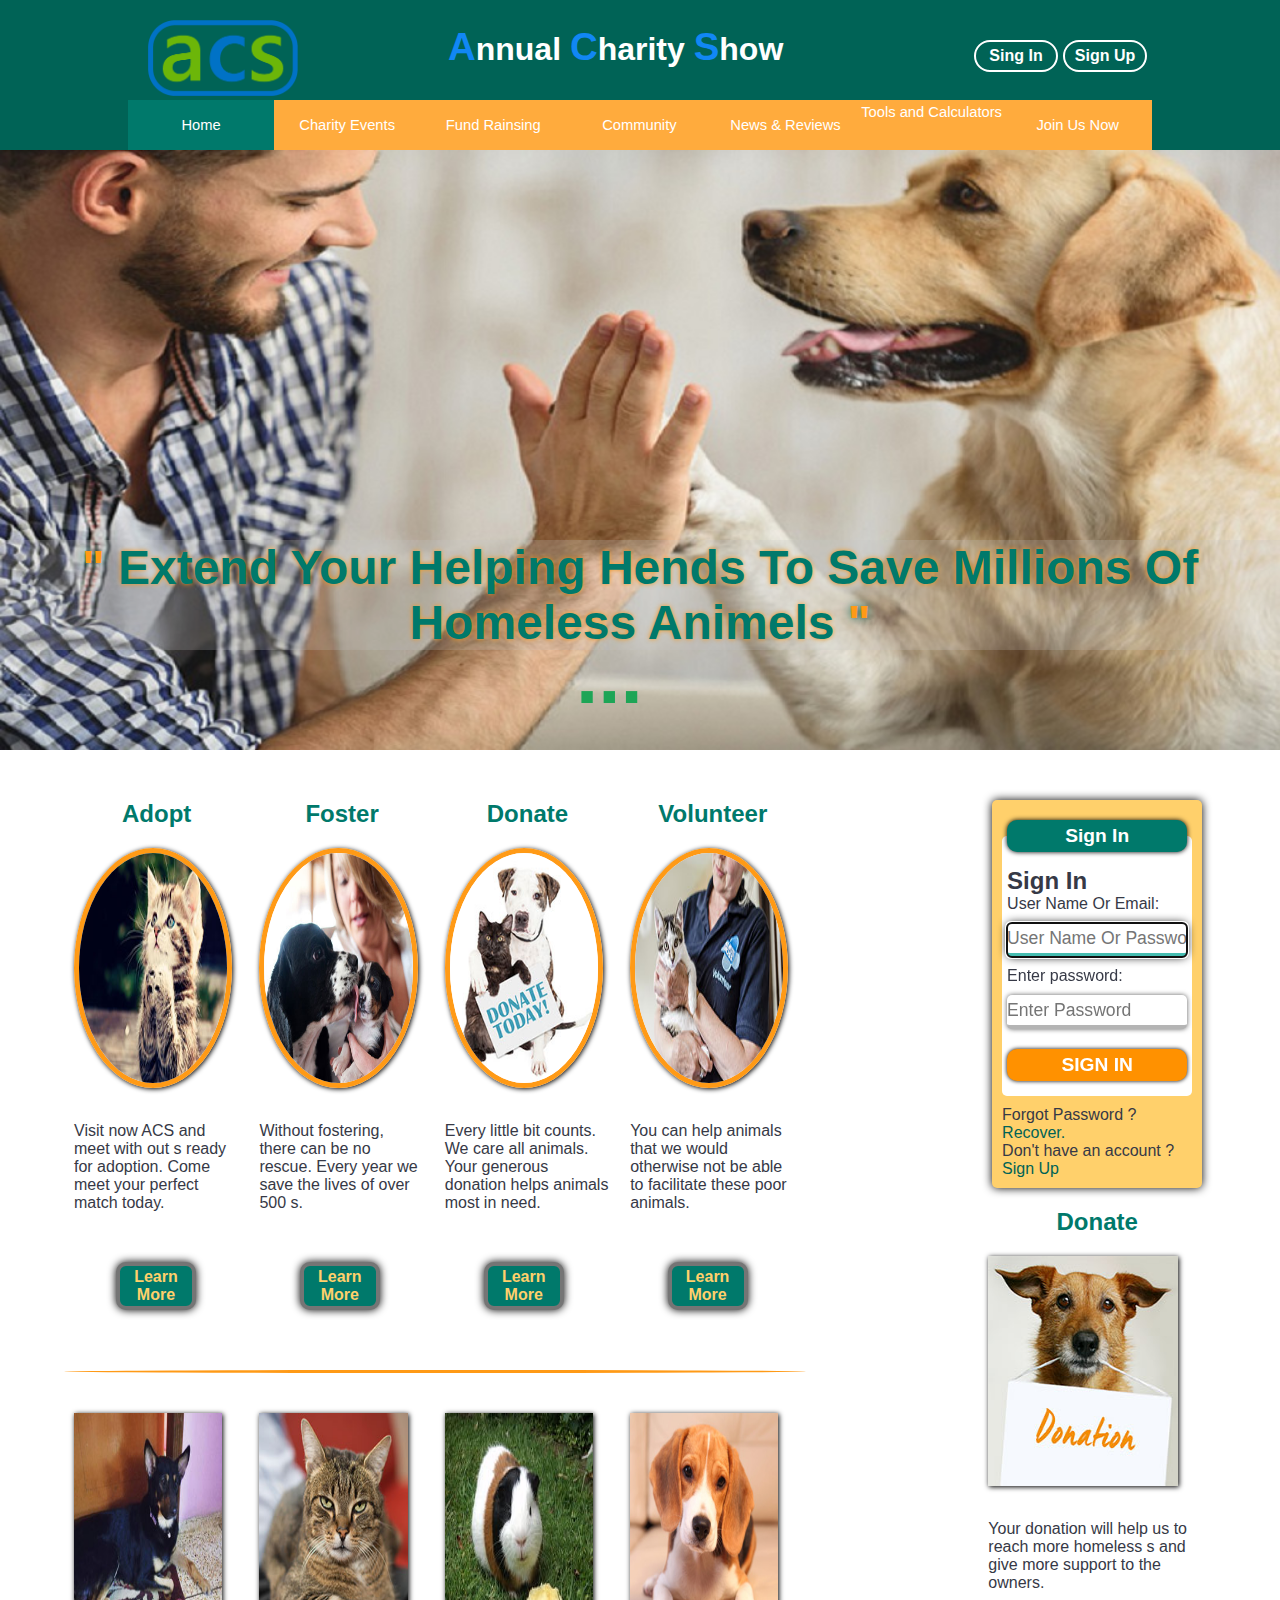
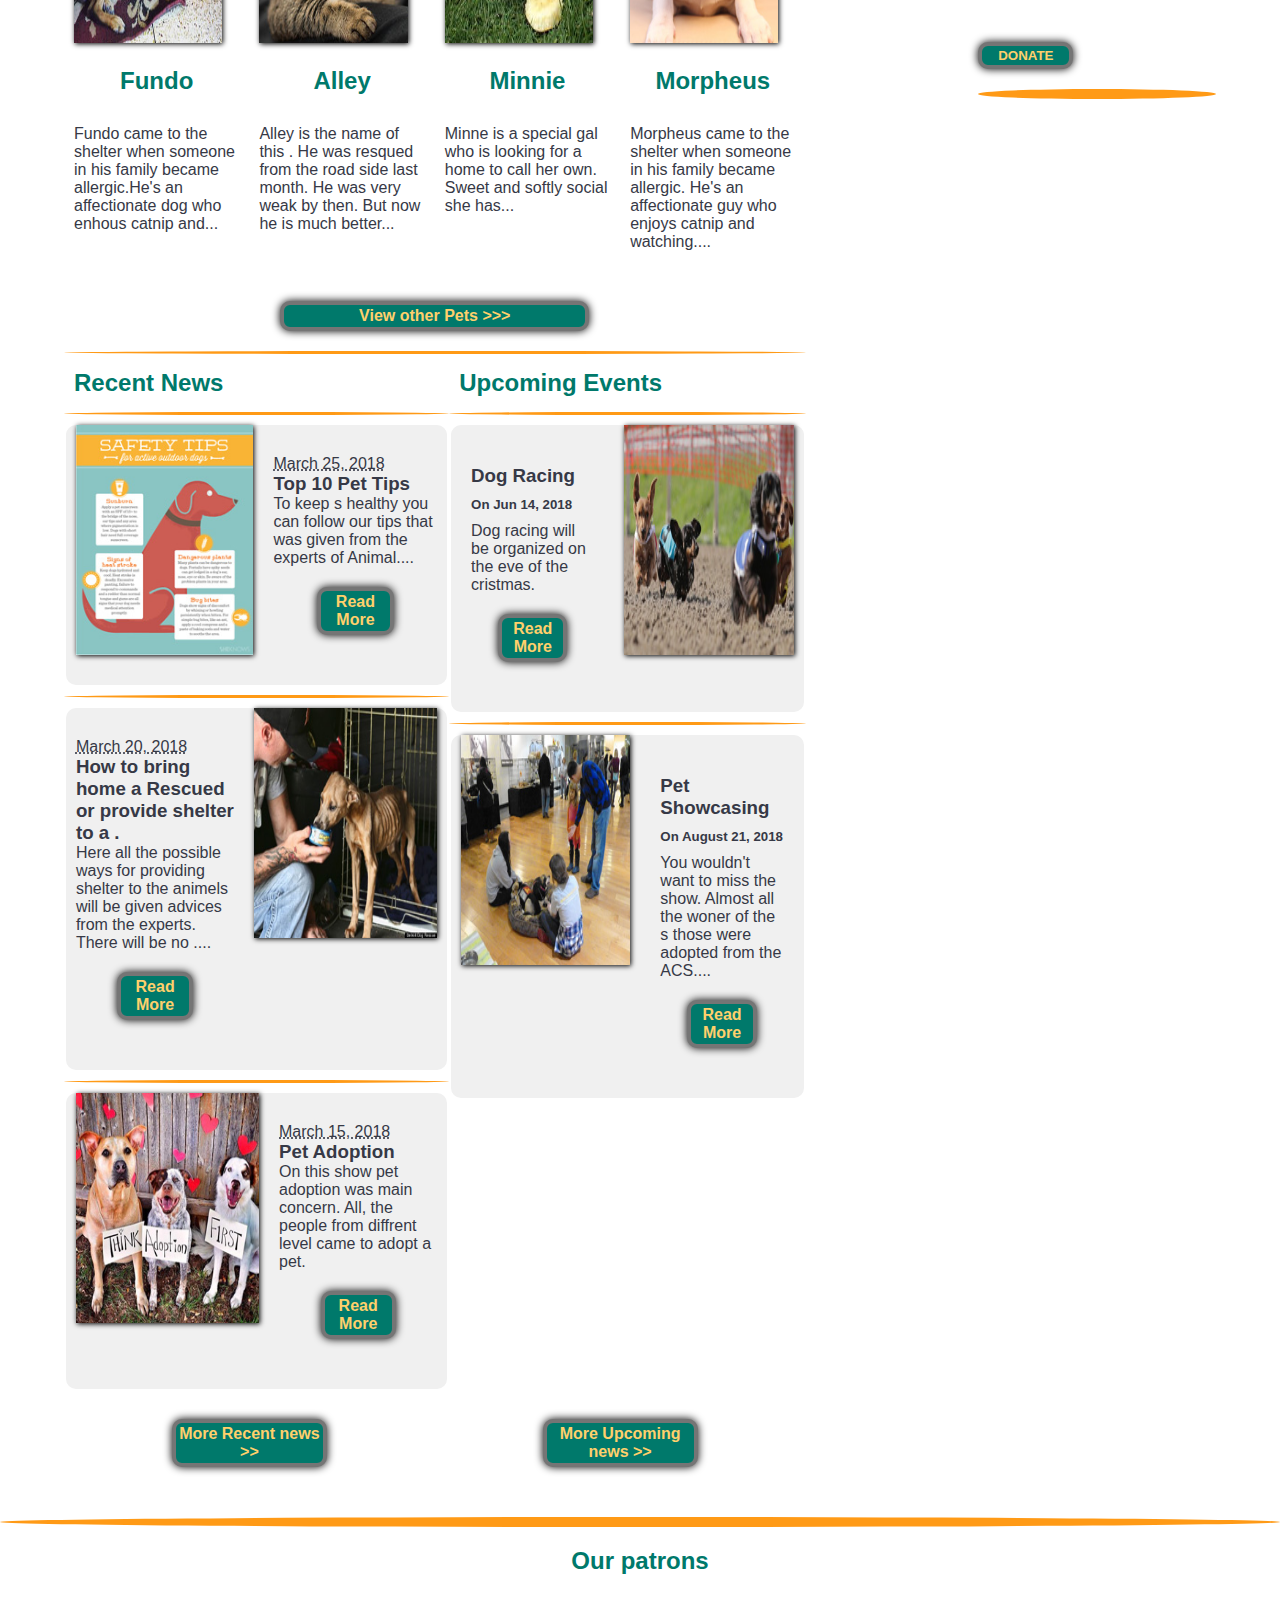
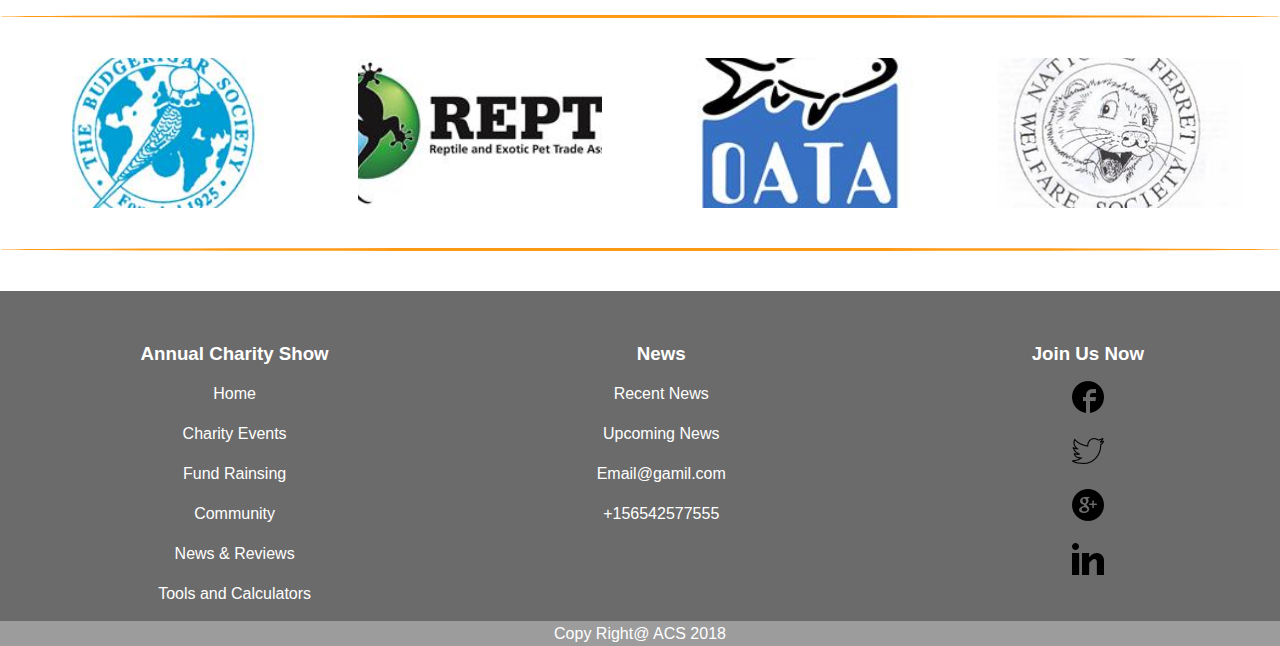
<file: index.html>
<!DOCTYPE html>
<html lang="en">

<head>
    <meta charset="utf-8">
    <title>Home Page</title>
    <link rel="stylesheet" type="text/css" href="css/style.css">
</head>

<body>
    <!-- Header Section -->
    <header class="main_head">
        <div class="uper_header">
            <div id="logo">
                <img src="img/acs_logo.png" alt="ACS Logo">
            </div>
            <div class="company_name">
                <a href="#"><span>A</span>nnual <span>C</span>harity <span>S</span>how</a>
            </div>
            <div class="signin">
                <ul>
                    <li class="sgn_up"><a href="joinus.html">Sign Up</a></li>
                    <li><a href="signIn.html">Sing In</a></li>
                </ul>
            </div>
        </div>

        <!-- Navigation Menu here -->
        <div class="nav_menu">
            <nav>
                <ul class="main_nav">
                    <li class="selected"><a href="index.html">Home</a></li>
                    <li><a href="chr_ents.html">Charity Events</a>
                        <ul class="sub_nav">
                            <li><a href="#">SHELTER 1</a></li>
                            <li><a href="#">SHELTER 2</a></li>
                            <li><a href="#">SHELTER 3</a></li>
                            <li><a href="#">SHELTER 4</a></li>
                            <li><a href="#">SHELTER 5</a></li>
                            <li><a href="#">SHELTER 6</a></li>
                        </ul>
                    </li>
                    <li><a href="fund_raising.html">Fund Rainsing</a></li>
                    <li><a href="community.html">Community</a></li>
                    <li class="nr_lnh"><a href="news_review.html">News & Reviews</a></li>
                    <li class="tc_lnh"><a href="tls_calc.html">Tools and Calculators</a></li>
                    <li><a href="joinus.html">Join Us Now</a></li>
                </ul>
            </nav>
        </div>
    </header>


    <div class="big_img_box">
        <div>
            <p class="image_heading">Extend Your Helping Hends To Save Millions Of Homeless Animels</p>
            <p class="dots">...</p>
        </div>
    </div>



    <div class="container article_sec">
        <div class="flex">
            <!-- Main & asid flex -->

            <div class="article">
                <!-- LVL#1 -->

                <div class="flex">
                    <!-- LVL #2 -->
                    <article class="article">
                        <h3 class="header_centr">Adopt</h3>
                        <img class="Inner_img round_img" src="img/adoption_img.jpg" alt="adopt">
                        <p class="Inner_p">Visit now ACS and meet with out s ready for adoption. Come meet your perfect match today.</p>
                    </article>

                    <article class="article">
                        <h3 class="header_centr">Foster</h3>
                        <img class="Inner_img round_img" src="img/foster.jpg" alt="Pet Foster">
                        <p class="Inner_p">Without fostering, there can be no rescue. Every year we save the lives of over 500 s.</p>
                    </article>

                    <article class="article">
                        <h3 class="header_centr">Donate</h3>
                        <img class="Inner_img round_img" src="img/donate-today-helping-animals.jpg" alt="Helping pet">
                        <p class="Inner_p">Every little bit counts. We care all animals. Your generous donation helps animals most in need.</p>
                    </article>

                    <article class="article">
                        <h3 class="header_centr">Volunteer</h3>
                        <img class="Inner_img round_img" src="img/volunteer.jpg" alt="Volunteer for ACS pet">
                        <p class="Inner_p">You can help animals that we would otherwise not be able to facilitate these poor animals. </p>
                    </article>
                </div>

                <!-- Button Align Center -->
                <div class="flex">
                    <div class="btn_eq">
                        <p class="view_link"><a href="#">Learn More</a></p>
                    </div>
                    <div class="btn_eq">
                        <p class="view_link"><a href="#">Learn More</a></p>
                    </div>
                    <div class="btn_eq">
                        <p class="view_link"><a href="#">Learn More</a></p>
                    </div>
                    <div class="btn_eq">
                        <p class="view_link"><a href="#">Learn More</a></p>
                    </div>
                </div>
                <hr class="devider_hr">
                <!-- =============================== -->
                <div class="flex">
                    <article class="article">
                        <img class="Inner_img" src="img/Fundo.jpg" alt="Fundo">
                        <h3 class="header_centr">Fundo</h3>
                        <p class="Inner_p">Fundo came to the shelter when someone in his family became allergic.He's an affectionate dog who enhous catnip and...</p>
                    </article>

                    <article class="article">
                        <img class="Inner_img" src="img/cat.jpg" alt="Alley">
                        <h3 class="header_centr">Alley</h3>
                        <p class="Inner_p">Alley is the name of this . He was resqued from the road side last month. He was very weak by then. But now he is much better...</p>
                    </article>

                    <article class="article">
                        <img class="Inner_img" src="img/Guinea_Pig.JPG" alt="Minnie">
                        <h3 class="header_centr">Minnie</h3>
                        <p class="Inner_p">Minne is a special gal who is looking for a home to call her own. Sweet and softly social she has...</p>
                    </article>

                    <article class="article">
                        <img class="Inner_img" src="img/Marpious.jpg" alt="Morpheus">
                        <h3 class="header_centr">Morpheus</h3>
                        <p class="Inner_p">Morpheus came to the shelter when someone in his family became allergic. He's an affectionate guy who enjoys catnip and watching....</p>
                    </article>
                </div>

                <!-- ==================================== -->
                <div>
                    <p class="view_link"><a href="#">View other Pets >>></a></p>
                </div>
                <hr>

                <!-- ================================================ -->
                <section class="flex">

                    <div class="recent_news">
                        <h3 class="header_left">Recent News</h3>
                        <hr>
                        <article class="flex box">
                            <img class="Inner_img" src="img/safety-tips.jpg" alt="safety-tips">
                            <div class="Inner_p">
                                <abbr title="March 25, 2018">March 25, 2018</abbr>
                                <h3>Top 10 Pet Tips</h3>
                                <p>To keep s healthy you can follow our tips that was given from the experts of Animal....</p>
                                <p class="view_link"><a href="#">Read More</a></p>
                            </div>
                        </article>
                        <hr>


                        <article class="flex box">
                            <div class="Inner_p">
                                <abbr title="March 25, 2018">March 20, 2018</abbr>
                                <h3>How to bring home a Rescued or provide shelter to a .</h3>
                                <p>Here all the possible ways for providing shelter to the animels will be given advices from the experts. There will be no ....</p>
                                <a href="#">
                                    <p class="view_link">Read More</p>
                                </a>
                            </div>
                            <img class="Inner_img" src="img/resqued-dog.jpg" alt="resqued dog">
                        </article>
                        <hr>


                        <article class="flex box">
                            <img class="Inner_img" src="img/Pet-adoption.jpg" alt="Pet Adoption">
                            <div class="Inner_p">
                                <abbr title="March 25, 2018">March 15, 2018</abbr>
                                <h3>Pet Adoption</h3>
                                <p>On this show pet adoption was main concern. All, the people from diffrent level came to adopt a pet.

                                </p>
                                <p class="view_link"><a href="#">Read More</a></p>
                            </div>
                        </article>
                    </div>
                    <hr>


                    <div class="Upcoming_news">
                        <h3 class="header_left">Upcoming Events</h3>
                        <hr>


                        <article class="flex box">
                            <div class="Inner_p">
                                <h3 class="header_2">Dog Racing</h3>
                                <h5 class="header_2"> On Jun 14, 2018</h5>
                                <p class="header_2">Dog racing will be organized on the eve of the cristmas.</p>
                                <p class="view_link"><a href="#">Read More</a></p>
                            </div>
                            <img class="Inner_img" src="img/dog_racet.jpg" alt="Dog Race">
                        </article>
                        <hr>

                        <article class="flex box">
                            <img class="Inner_img" src="img/pet-showcasing.jpg" alt="Pet Showcasing">
                            <div class="Inner_p">
                                <h3 class="header_2">Pet Showcasing</h3>
                                <h5 class="header_2">On August 21, 2018</h5>
                                <p class="header_2">You wouldn't want to miss the show. Almost all the woner of the s those were adopted from the ACS....</p>
                                <p class="view_link"><a href="#">Read More</a></p>
                            </div>
                        </article>


                    </div>

                </section>
                <div class="flex">
                    <div class="btn_eq half_width">
                        <p class="view_link"><a href="#">More Recent news >></a></p>
                    </div>
                    <div class="btn_eq half_width">
                        <p class="view_link"><a href="#">More Upcoming news >></a></p>
                    </div>
                </div>
            </div>
            <!-- level#1 -->
            <aside class="aside_right">
                <!-- LVL # 1 -->
                <form id="form" action="action.php" method="post">
                    <fieldset>
                        <legend>Sign In</legend>
                        <h2 class="h2_stl">Sign In</h2>
                        <label for="user_name">User Name Or Email:</label>
                        <input class="txt_bx" type="text" name="user_name" id="user_name" required autofocus placeholder="User Name Or Password">
                        <label for="user_pass">Enter password:</label>
                        <input class="txt_bx" type="password" name="user_pass" id="user_pass" required placeholder="Enter Password">
                        <input class="btn_style" type="submit" value="SIGN IN">
                    </fieldset>
                    <p>Forgot Password ?
                        <a href="joinus.html">
                            <span class="rg_link">Recover.</span>
                        </a>
                    </p>
                    <p>Don't have an account ?
                        <a href="joinus.html">
                            <span class="rg_link">Sign Up</span>
                        </a>
                    </p>
                </form>


                <h3 class="header_centr">Donate</h3>
                <img class="Inner_img" src="img/DONATION.jpg" alt="Donation">
                <p class="Inner_p">Your donation will help us to reach more homeless s and give more support to the owners.</p>
                <input class="view_link" type="submit" value="DONATE">
                <hr class="bold_hr">
            </aside>
        </div>
    </div>
    <hr class="bold_hr">



    <!-- Partners Section -->
    <section class="partner">
        <h2 class="header_centr">Our patrons </h2>
        <hr class="devider_hr">
        <div class="flex prt_logo">
            <div class="partner_1"></div>
            <div class="partner_2"></div>
            <div class="partner_3"></div>
            <div class="partner_4"></div>
        </div>
    </section>
    <hr class="devider_hr">

    <footer>
        <div class="center flex">
            <div class="f_lst">
                <h3>Annual Charity Show</h3>
                <ul>
                    <li><a href="index.html">Home</a></li>
                    <li><a href="chr_ents.html">Charity Events</a></li>
                    <li><a href="fund_raising.html">Fund Rainsing</a></li>
                    <li><a href="community.html">Community</a></li>
                    <li><a href="news_review.html">News & Reviews</a></li>
                    <li><a href="tls_calc.html">Tools and Calculators</a></li>
                </ul>
            </div>
            <div class="f_lst">
                <h3>News</h3>
                <ul>
                    <li><a href="#">Recent News</a></li>
                    <li><a href="#">Upcoming News</a></li>
                    <li><a href="http://www.gamil.com">Email@gamil.com</a></li>
                    <li>+156542577555</li>
                </ul>
            </div>
            <div class="f_lst">
                <h3>Join Us Now</h3>
                <ul>
                    <li>
                        <a href="#"><img src="img/fb.png" alt="Facebook"></a>
                    </li>
                    <li>
                        <a href="#"><img src="img/twee.png" alt="Twitter"></a>
                    </li>
                    <li>
                        <a href="#"><img src="img/google-plus.png" alt="Google+"></a>
                    </li>
                    <li>
                        <a href="#"><img src="img/linkedin.png" alt="Linked In"></a>
                    </li>
                </ul>
            </div>
        </div>
        <p class="copy_right">Copy Right@ ACS 2018</p>
    </footer>
</body>

</html>
</file>
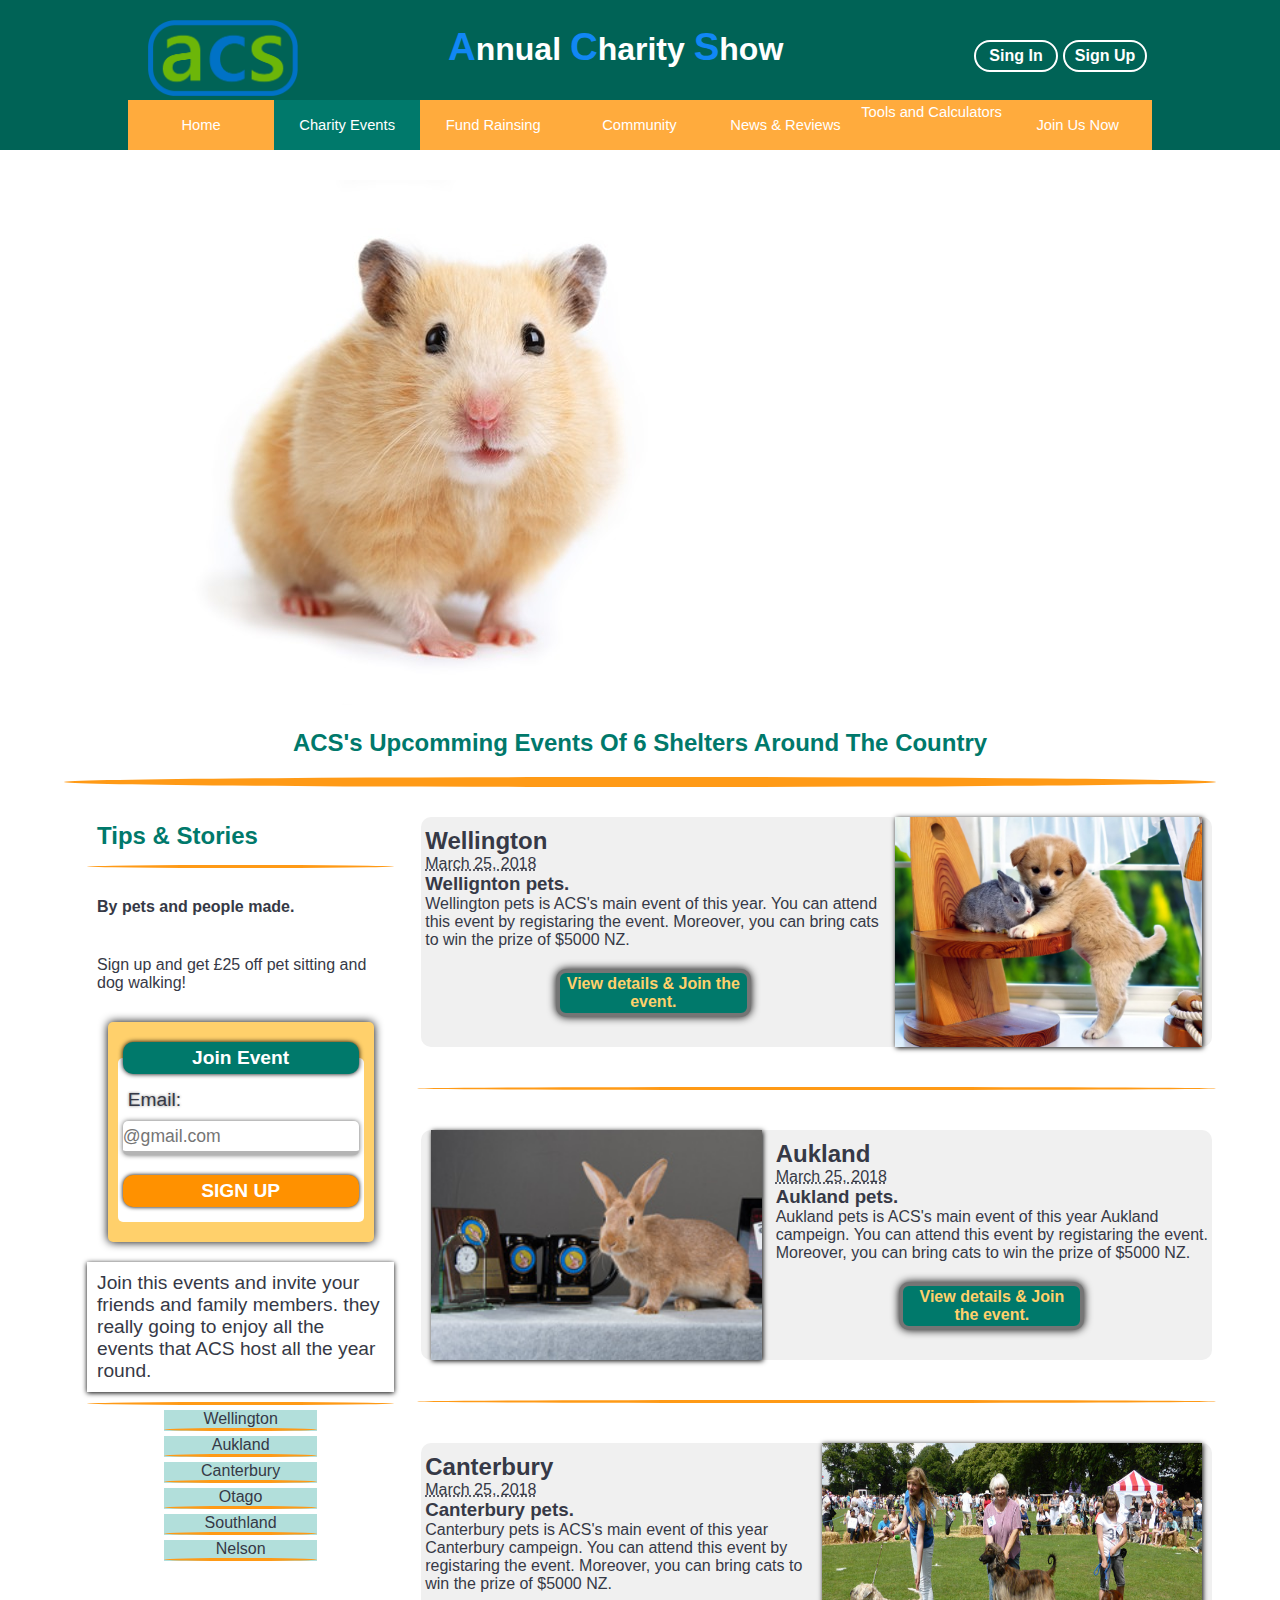
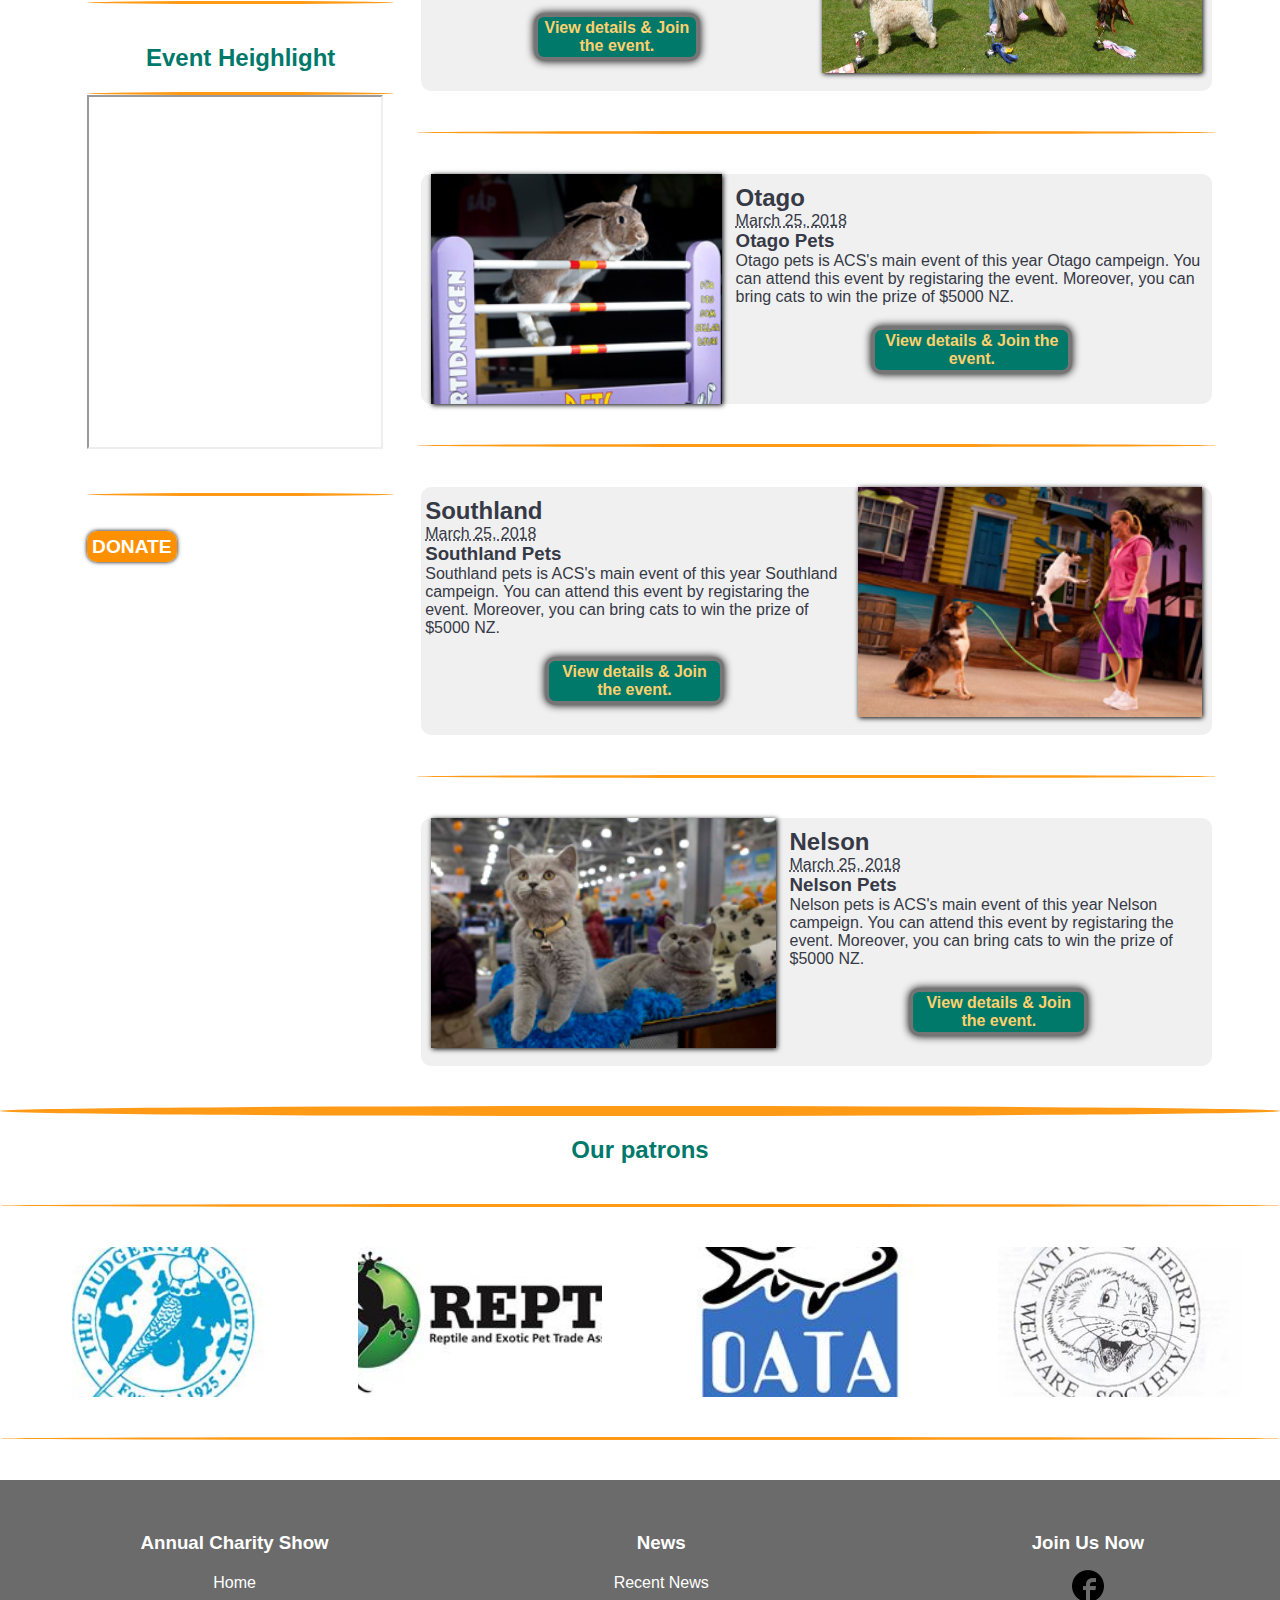
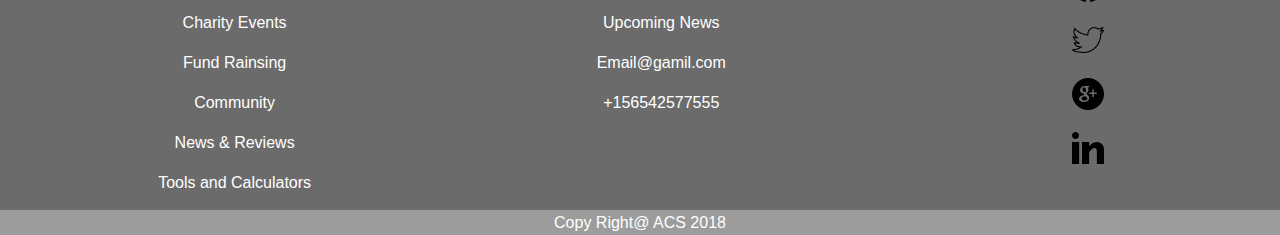
<file: chr_ents.html>
<!DOCTYPE html>
<html lang="en">

<head>
    <meta charset="utf-8">
    <title>Charity Events</title>
    <link rel="stylesheet" type="text/css" href="css/style.css">
    <meta name="viewport" content="width=device-width">
</head>

<body>
    <!-- Header Section -->
    <header class="main_head">
        <div class="uper_header">
            <div id="logo">
                <img src="img/acs_logo.png" alt="ACS Logo">
            </div>
            <div class="company_name">
                <a href="#">
                    <span>A</span>nnual
                    <span>C</span>harity
                    <span>S</span>how</a>
            </div>
            <div class="signin">
                <ul>
                    <li class="sgn_up">
                        <a href="joinus.html">Sign Up</a>
                    </li>
                    <li>
                        <a href="signIn.html">Sing In</a>
                    </li>
                </ul>
            </div>
        </div>

        <!-- Navigation Menu here -->
        <div class="nav_menu">
            <nav>
                <ul class="main_nav">
                    <li>
                        <a href="index.html">Home</a>
                    </li>
                    <li class="selected">
                        <a href="chr_ents.html">Charity Events</a>
                        <ul class="sub_nav">
                            <li>
                                <a href="#">SHELTER 1</a>
                            </li>
                            <li>
                                <a href="#">SHELTER 2</a>
                            </li>
                            <li>
                                <a href="#">SHELTER 3</a>
                            </li>
                            <li>
                                <a href="#">SHELTER 4</a>
                            </li>
                            <li>
                                <a href="#">SHELTER 5</a>
                            </li>
                            <li>
                                <a href="#">SHELTER 6</a>
                            </li>
                        </ul>
                    </li>
                    <li>
                        <a href="fund_raising.html">Fund Rainsing</a>
                    </li>
                    <li>
                        <a href="community.html">Community</a>
                    </li>
                    <li class="nr_lnh">
                        <a href="news_review.html">News & Reviews</a>
                    </li>
                    <li class="tc_lnh">
                        <a href="tls_calc.html">Tools and Calculators</a>
                    </li>
                    <li>
                        <a href="joinus.html">Join Us Now</a>
                    </li>
                </ul>
            </nav>
        </div>
    </header>



    <div class="container">
        <!-- Main Container -->
        <div class="article_sec">

            <img class="ch_img" src="img/guine-pig.jpg" alt="guine-pig">
            <h1 class="header_centr">ACS's Upcomming Events Of 6 Shelters Around The Country</h1>
            <hr class="bold_hr">
            <div class="flex">

                <aside class="aside_left">

                    <div>
                        <h3 class="header_left">Tips & Stories</h3>
                        <hr>
                        <h4 class="Inner_p">By pets and people made.</h4>
                        <p class="Inner_p">Sign up and get £25 off pet sitting and dog walking!</p>
                    </div>

                    <form id="form" action="joinus.html" method="GET">
                        <fieldset>
                            <legend>Join Event</legend>
                            <label class="lbl" for="user_email">Email:</label>
                            <input class="txt_bx" type="email" name="user_email" id="user_email" placeholder="@gmail.com" required>
                            <input class="btn_style" type="submit" value="SIGN UP">
                        </fieldset>
                    </form>

                    <p class="inner_p_txt">Join this events and invite your friends and family members. they really going to enjoy all the events that ACS host all the year round.</p>
                    <hr>
                    <ul class="aside_list">
                        <li>
                            <a href="#">Wellington</a>
                            <hr>
                        </li>
                        <li>
                            <a href="#">Aukland</a>
                            <hr>
                        </li>
                        <li>
                            <a href="#">Canterbury</a>
                            <hr>
                        </li>
                        <li>
                            <a href="#">Otago</a>
                            <hr>
                        </li>
                        <li>
                            <a href="#">Southland</a>
                            <hr>
                        </li>
                        <li>
                            <a href="#">Nelson</a>
                            <hr>
                        </li>
                    </ul>
                    <hr class="devider_hr">
                    <h2 class="header_centr">Event Heighlight</h2>
                    <hr>
                    <iframe class="yt_frame" src="https://www.youtube.com/embed/hkiiX0-WVNk">
                     
                    </iframe>
                    <hr class="devider_hr">
                    <a class="btn_style" href="fund_raising.html">DONATE</a>
                </aside>


                <article class="article">

                    <!-- =========================== -->
                    <div class="flex box">
                        <div class="box">
                            <a href="#">
                                <h2>Wellington</h2>
                            </a>

                            <abbr title="March 25, 2018">March 25, 2018</abbr>
                            <h3>Wellignton pets.</h3>
                            <p>Wellington pets is ACS's main event of this year. You can attend this event by registaring the event. Moreover, you can bring cats to win the prize of $5000 NZ.</p>
                            <p class="view_link">
                                <a href="#">View details & Join the event.</a>
                            </p>
                        </div>
                        <img class="Inner_img" src="img/pets.jpg" alt="Wellington Event">
                    </div>
                    <hr class="devider_hr">


                    <!-- ========================= -->
                    <div class="flex box">
                        <img class="Inner_img" src="img/rabbit.jpg" alt="Aukland Event">
                        <div class="box">
                            <a href="#">
                                <h2>Aukland</h2>
                            </a>
                            <abbr title="March 25, 2018">March 25, 2018</abbr>
                            <h3>Aukland pets.</h3>
                            <p>Aukland pets is ACS's main event of this year Aukland campeign. You can attend this event by registaring the event. Moreover, you can bring cats to win the prize of $5000 NZ.</p>
                            <p class="view_link">
                                <a href="#">View details & Join the event.</a>
                            </p>
                        </div>
                    </div>

                    <hr class="devider_hr">
                    <!-- ============================ -->
                    <div class="flex box">
                        <div class="box">
                            <a href="#">
                                <h2>Canterbury</h2>
                            </a>
                            <abbr title="March 25, 2018">March 25, 2018</abbr>
                            <h3>Canterbury pets.</h3>
                            <p>Canterbury pets is ACS's main event of this year Canterbury campeign. You can attend this event by registaring the event. Moreover, you can bring cats to win the prize of $5000 NZ.</p>
                            <p class="view_link">
                                <a href="#">View details & Join the event.</a>
                            </p>
                        </div>
                        <img class="Inner_img" src="img/Dog-Show.jpg" alt="Canterbury Event">
                    </div>
                    <hr class="devider_hr">


                    <div class="flex box">
                        <img class="Inner_img" src="img/Showjumping-rabbits.jpg" alt="Otago Event">
                        <div class="box">
                            <a href="#">
                                <h2>Otago</h2>
                            </a>
                            <abbr title="March 25, 2018">March 25, 2018</abbr>
                            <h3>Otago Pets</h3>
                            <p>Otago pets is ACS's main event of this year Otago campeign. You can attend this event by registaring the event. Moreover, you can bring cats to win the prize of $5000 NZ.</p>
                            <p class="view_link">
                                <a href="#">View details & Join the event.</a>
                            </p>
                        </div>
                    </div>
                    <hr class="devider_hr">


                    <div class="flex box">
                        <div class="box">
                            <a href="#">
                                <h2>Southland</h2>
                            </a>
                            <abbr title="March 25, 2018">March 25, 2018</abbr>
                            <h3>Southland Pets</h3>
                            <p>Southland pets is ACS's main event of this year Southland campeign. You can attend this event by registaring the event. Moreover, you can bring cats to win the prize of $5000 NZ.</p>
                            <p class="view_link">
                                <a href="#">View details & Join the event.</a>
                            </p>
                        </div>
                        <img class="Inner_img" src="img/Skipping-Dogs-at-Pets-Ahoy.jpg" alt="Southland Event">
                    </div>
                    <hr class="devider_hr">


                    <div class="flex box">
                        <img class="Inner_img" src="img/cats-show.jpg" alt="Nelson Event">
                        <div class="box">
                            <a href="#">
                                <h2>Nelson</h2>
                            </a>
                            <abbr title="March 25, 2018">March 25, 2018</abbr>
                            <h3>Nelson Pets</h3>
                            <p>Nelson pets is ACS's main event of this year Nelson campeign. You can attend this event by registaring the event. Moreover, you can bring cats to win the prize of $5000 NZ.</p>
                            <p class="view_link">
                                <a href="#">View details & Join the event.</a>
                            </p>
                        </div>
                    </div>

                </article>
            </div>
        </div>
    </div>
    <hr class="bold_hr">


    <!-- Partners Section -->
    <section>
        <h2 class="header_centr">Our patrons </h2>
        <hr class="devider_hr">
        <div class="flex prt_logo">
            <div class="partner_1"></div>
            <div class="partner_2"></div>
            <div class="partner_3"></div>
            <div class="partner_4"></div>
        </div>
    </section>
    <hr class="devider_hr">

    <footer>
        <div class="center flex">
            <div class="f_lst">
                <h3>Annual Charity Show</h3>
                <ul>
                    <li>
                        <a href="index.html">Home</a>
                    </li>
                    <li>
                        <a href="chr_ents.html">Charity Events</a>
                    </li>
                    <li>
                        <a href="fund_raising.html">Fund Rainsing</a>
                    </li>
                    <li>
                        <a href="community.html">Community</a>
                    </li>
                    <li>
                        <a href="news_review.html">News & Reviews</a>
                    </li>
                    <li>
                        <a href="tls_calc.html">Tools and Calculators</a>
                    </li>
                </ul>
            </div>
            <div class="f_lst">
                <h3>News</h3>
                <ul>
                    <li>
                        <a href="#">Recent News</a>
                    </li>
                    <li>
                        <a href="#">Upcoming News</a>
                    </li>
                    <li>
                        <a href="http://www.gamil.com">Email@gamil.com</a>
                    </li>
                    <li>+156542577555</li>
                </ul>
            </div>
            <div class="f_lst">
                <h3>Join Us Now</h3>
                <ul>
                    <li>
                        <a href="#">
                            <img src="img/fb.png" alt="Facebook">
                        </a>
                    </li>
                    <li>
                        <a href="#">
                            <img src="img/twee.png" alt="Twitter">
                        </a>
                    </li>
                    <li>
                        <a href="#">
                            <img src="img/google-plus.png" alt="Google+">
                        </a>
                    </li>
                    <li>
                        <a href="#">
                            <img src="img/linkedin.png" alt="Linked In">
                        </a>
                    </li>
                </ul>
            </div>
        </div>
        <p class="copy_right">Copy Right@ ACS 2018</p>
    </footer>
</body>

</html>
</file>
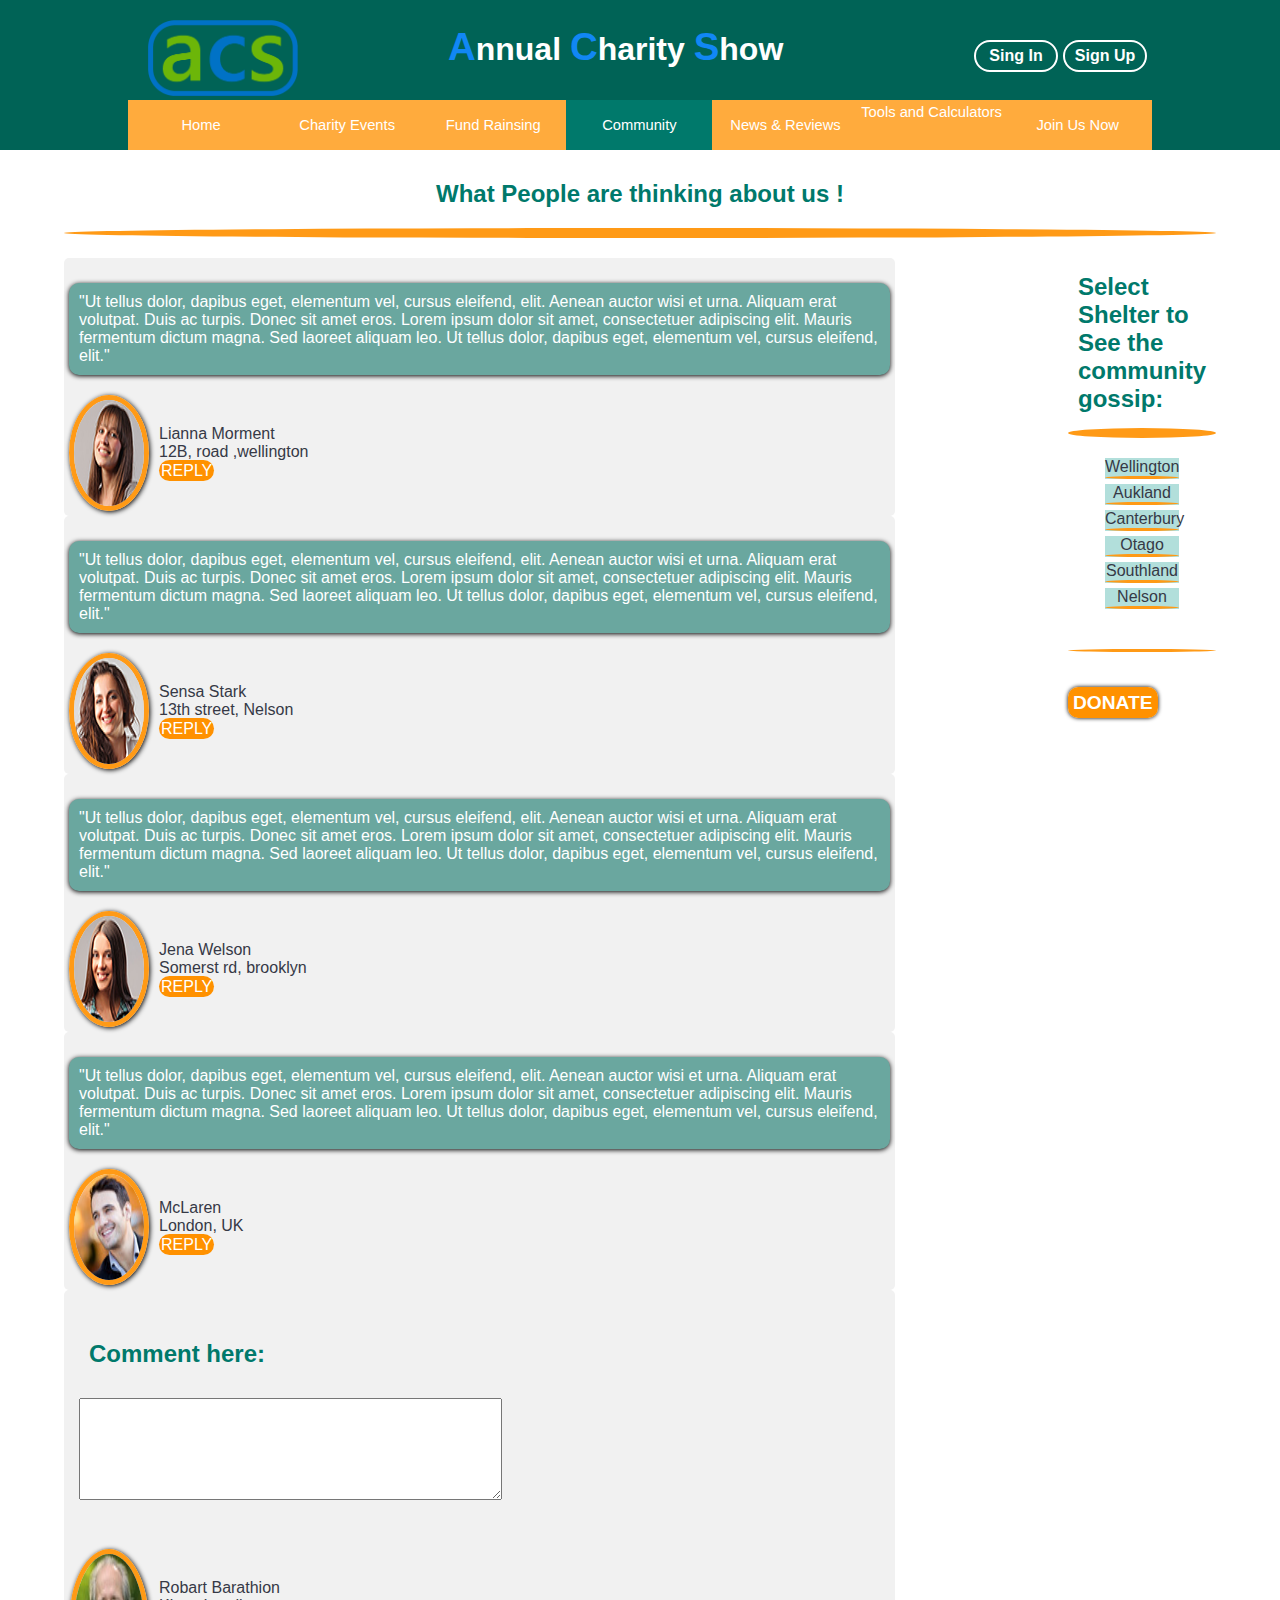
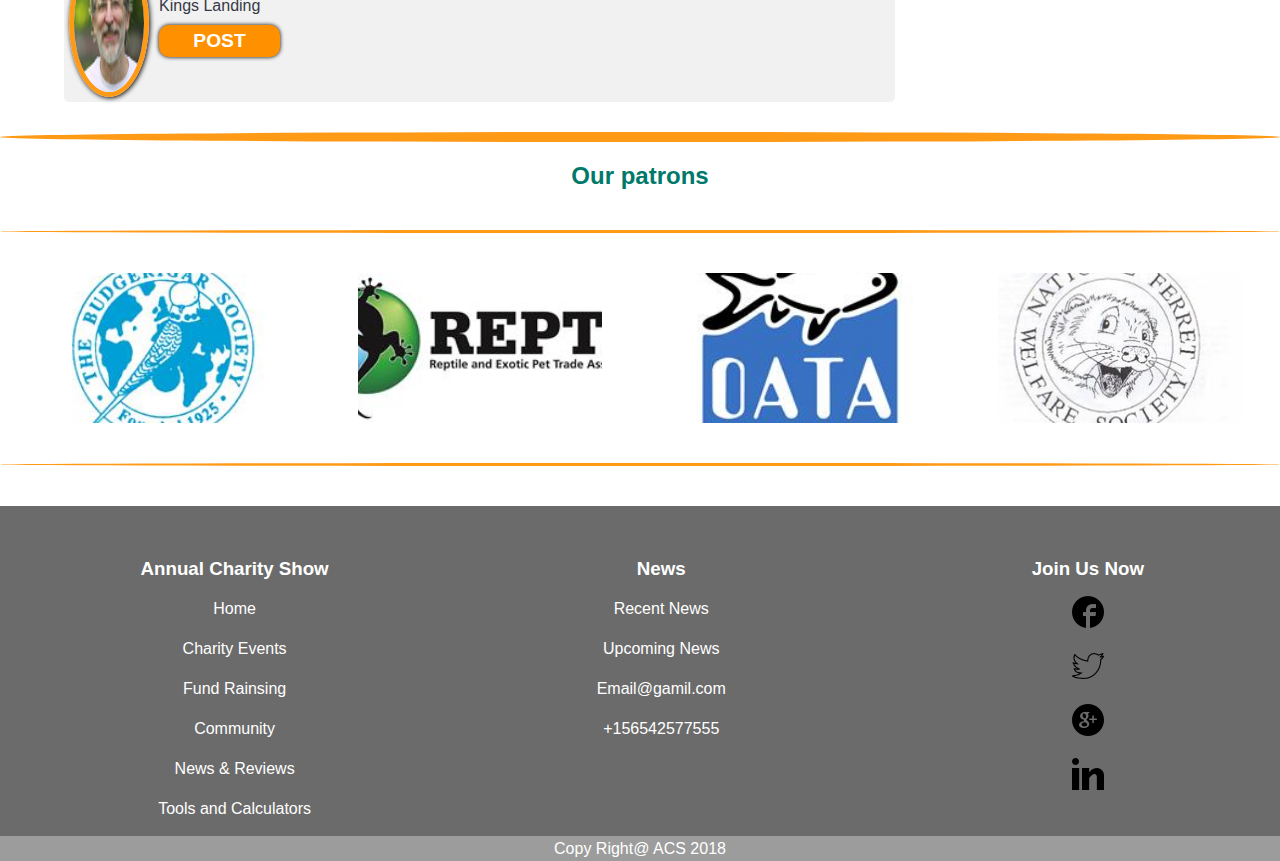
<file: community.html>
<!DOCTYPE html>
<html lang="en">

<head>
    <meta charset="utf-8">
    <title>Community</title>
    <link rel="stylesheet" type="text/css" href="css/style.css">
</head>

<body>
    <!-- Header Section -->
    <header class="main_head">
        <div class="uper_header">
            <div id="logo">
                <img src="img/acs_logo.png" alt="ACS Logo">
            </div>
            <div class="company_name">
                <a href="#">
                    <span>A</span>nnual
                    <span>C</span>harity
                    <span>S</span>how</a>
            </div>
            <div class="signin">
                <ul>
                    <li class="sgn_up">
                        <a href="joinus.html">Sign Up</a>
                    </li>
                    <li>
                        <a href="signIn.html">Sing In</a>
                    </li>
                </ul>
            </div>
        </div>

        <!-- Navigation Menu here -->
        <div class="nav_menu">
            <nav>
                <ul class="main_nav">
                    <li>
                        <a href="index.html">Home</a>
                    </li>
                    <li>
                        <a href="chr_ents.html">Charity Events</a>
                        <ul class="sub_nav">
                            <li>
                                <a href="#">SHELTER 1</a>
                            </li>
                            <li>
                                <a href="#">SHELTER 2</a>
                            </li>
                            <li>
                                <a href="#">SHELTER 3</a>
                            </li>
                            <li>
                                <a href="#">SHELTER 4</a>
                            </li>
                            <li>
                                <a href="#">SHELTER 5</a>
                            </li>
                            <li>
                                <a href="#">SHELTER 6</a>
                            </li>
                        </ul>
                    </li>
                    <li>
                        <a href="fund_raising.html">Fund Rainsing</a>
                    </li>
                    <li class="selected">
                        <a href="community.html">Community</a>
                    </li>
                    <li class="nr_lnh">
                        <a href="news_review.html">News & Reviews</a>
                    </li>
                    <li class="tc_lnh">
                        <a href="tls_calc.html">Tools and Calculators</a>
                    </li>
                    <li>
                        <a href="joinus.html">Join Us Now</a>
                    </li>
                </ul>
            </nav>
        </div>
    </header>



    <div class="container">

        <p class="header_centr">What People are thinking about us !</p>
        <hr class="bold_hr">


        <div class="flex">
            <div>
                <div class="comment_box">
                    <p class="Inner_p background_color">"Ut tellus dolor, dapibus eget, elementum vel, cursus eleifend, elit. Aenean auctor wisi et urna. Aliquam erat volutpat. Duis ac turpis. Donec sit amet eros. Lorem ipsum dolor sit amet, consectetuer adipiscing elit. Mauris fermentum dictum magna. Sed laoreet aliquam leo. Ut tellus dolor, dapibus eget, elementum vel, cursus eleifend, elit."</p>
                    <div class="flex">
                        <img class="round_img" src="img/profile1.jpg" alt="commentor">
                        <p class="Inner_p">Lianna Morment
                            <br>12B, road ,wellington
                            <br>
                            <a class="comment" href="#">REPLY</a>
                        </p>
                    </div>
                </div>

                <div class="comment_box">
                    <P class="Inner_p background_color">"Ut tellus dolor, dapibus eget, elementum vel, cursus eleifend, elit. Aenean auctor wisi et urna. Aliquam erat volutpat. Duis ac turpis. Donec sit amet eros. Lorem ipsum dolor sit amet, consectetuer adipiscing elit. Mauris fermentum dictum magna. Sed laoreet aliquam leo. Ut tellus dolor, dapibus eget, elementum vel, cursus eleifend, elit."</P>
                    <div class="flex">
                        <img class="round_img" src="img/profile6.jpg" alt="commentor">
                        <p class="Inner_p">Sensa Stark
                            <br>13th street, Nelson
                            <br>
                            <a class="comment" href="#">REPLY</a>
                        </p>
                    </div>
                </div>

                <div class="comment_box">
                    <P class="Inner_p background_color">"Ut tellus dolor, dapibus eget, elementum vel, cursus eleifend, elit. Aenean auctor wisi et urna. Aliquam erat volutpat. Duis ac turpis. Donec sit amet eros. Lorem ipsum dolor sit amet, consectetuer adipiscing elit. Mauris fermentum dictum magna. Sed laoreet aliquam leo. Ut tellus dolor, dapibus eget, elementum vel, cursus eleifend, elit."</P>
                    <div class="flex">
                        <img class="round_img" src="img/profile7.jpg" alt="commentor">
                        <p class="Inner_p">Jena Welson
                            <br> Somerst rd, brooklyn
                            <br>
                            <a class="comment" href="#">REPLY</a>
                        </p>
                    </div>
                </div>

                <div class="comment_box">
                    <P class="Inner_p background_color">"Ut tellus dolor, dapibus eget, elementum vel, cursus eleifend, elit. Aenean auctor wisi et urna. Aliquam erat volutpat. Duis ac turpis. Donec sit amet eros. Lorem ipsum dolor sit amet, consectetuer adipiscing elit. Mauris fermentum dictum magna. Sed laoreet aliquam leo. Ut tellus dolor, dapibus eget, elementum vel, cursus eleifend, elit."</P>
                    <div class="flex">
                        <img class="round_img" src="img/profile2.jpg" alt="commentor">
                        <p class="Inner_p">McLaren
                            <br>London, UK
                            <br>
                            <a class="comment" href="#">REPLY</a>
                        </p>
                    </div>
                </div>

                <div class="comment_box">
                    <form action="action.php" method="get">
                        <div class="Inner_p">
                            <h3 class="header_left">Comment here:</h3>
                            <textarea class="header_left cmt_bx" name="users_comment" id="users_comment">     
                            </textarea>
                        </div>
                        <div class="flex">
                            <img class="round_img" src="img/profile.jpg" alt="commentor">
                            <p class="Inner_p">Robart Barathion
                                <br>Kings Landing
                                <br>
                                <input class="btn_style" type="submit" value="POST">
                            </p>
                        </div>
                    </form>
                </div>
            </div>



            <aside class="aside_right">
                <p class="header_left">Select Shelter to See the community gossip:</p>
                <hr class="bold_hr">
                <ul class="aside_list">
                    <li>
                        <a href="#">Wellington</a>
                        <hr>
                    </li>
                    <li>
                        <a href="#">Aukland</a>
                        <hr>
                    </li>
                    <li>
                        <a href="#">Canterbury</a>
                        <hr>
                    </li>
                    <li>
                        <a href="#">Otago</a>
                        <hr>
                    </li>
                    <li>
                        <a href="#">Southland</a>
                        <hr>
                    </li>
                    <li>
                        <a href="#">Nelson</a>
                        <hr>
                    </li>
                </ul>
                <hr class="devider_hr">
                <a class="btn_style" href="fund_raising.html">DONATE</a>


            </aside>
        </div>

    </div>

    <hr class="bold_hr">


    <!-- Partners Section -->
    <section>
        <h2 class="header_centr">Our patrons </h2>
        <hr class="devider_hr">
        <div class="flex prt_logo">
            <div class="partner_1"></div>
            <div class="partner_2"></div>
            <div class="partner_3"></div>
            <div class="partner_4"></div>
        </div>
    </section>
    <hr class="devider_hr">

    <footer>
        <div class="center flex">
            <div class="f_lst">
                <h3>Annual Charity Show</h3>
                <ul>
                    <li>
                        <a href="index.html">Home</a>
                    </li>
                    <li>
                        <a href="chr_ents.html">Charity Events</a>
                    </li>
                    <li>
                        <a href="fund_raising.html">Fund Rainsing</a>
                    </li>
                    <li>
                        <a href="community.html">Community</a>
                    </li>
                    <li>
                        <a href="news_review.html">News & Reviews</a>
                    </li>
                    <li>
                        <a href="tls_calc.html">Tools and Calculators</a>
                    </li>
                </ul>
            </div>
            <div class="f_lst">
                <h3>News</h3>
                <ul>
                    <li>
                        <a href="#">Recent News</a>
                    </li>
                    <li>
                        <a href="#">Upcoming News</a>
                    </li>
                    <li>
                        <a href="http://www.gamil.com">Email@gamil.com</a>
                    </li>
                    <li>+156542577555</li>
                </ul>
            </div>
            <div class="f_lst">
                <h3>Join Us Now</h3>
                <ul>
                    <li>
                        <a href="#">
                            <img src="img/fb.png" alt="Facebook">
                        </a>
                    </li>
                    <li>
                        <a href="#">
                            <img src="img/twee.png" alt="Twitter">
                        </a>
                    </li>
                    <li>
                        <a href="#">
                            <img src="img/google-plus.png" alt="Google+">
                        </a>
                    </li>
                    <li>
                        <a href="#">
                            <img src="img/linkedin.png" alt="Linked In">
                        </a>
                    </li>
                </ul>
            </div>
        </div>
        <p class="copy_right">Copy Right@ ACS 2018</p>
    </footer>


</body>

</html>
</file>
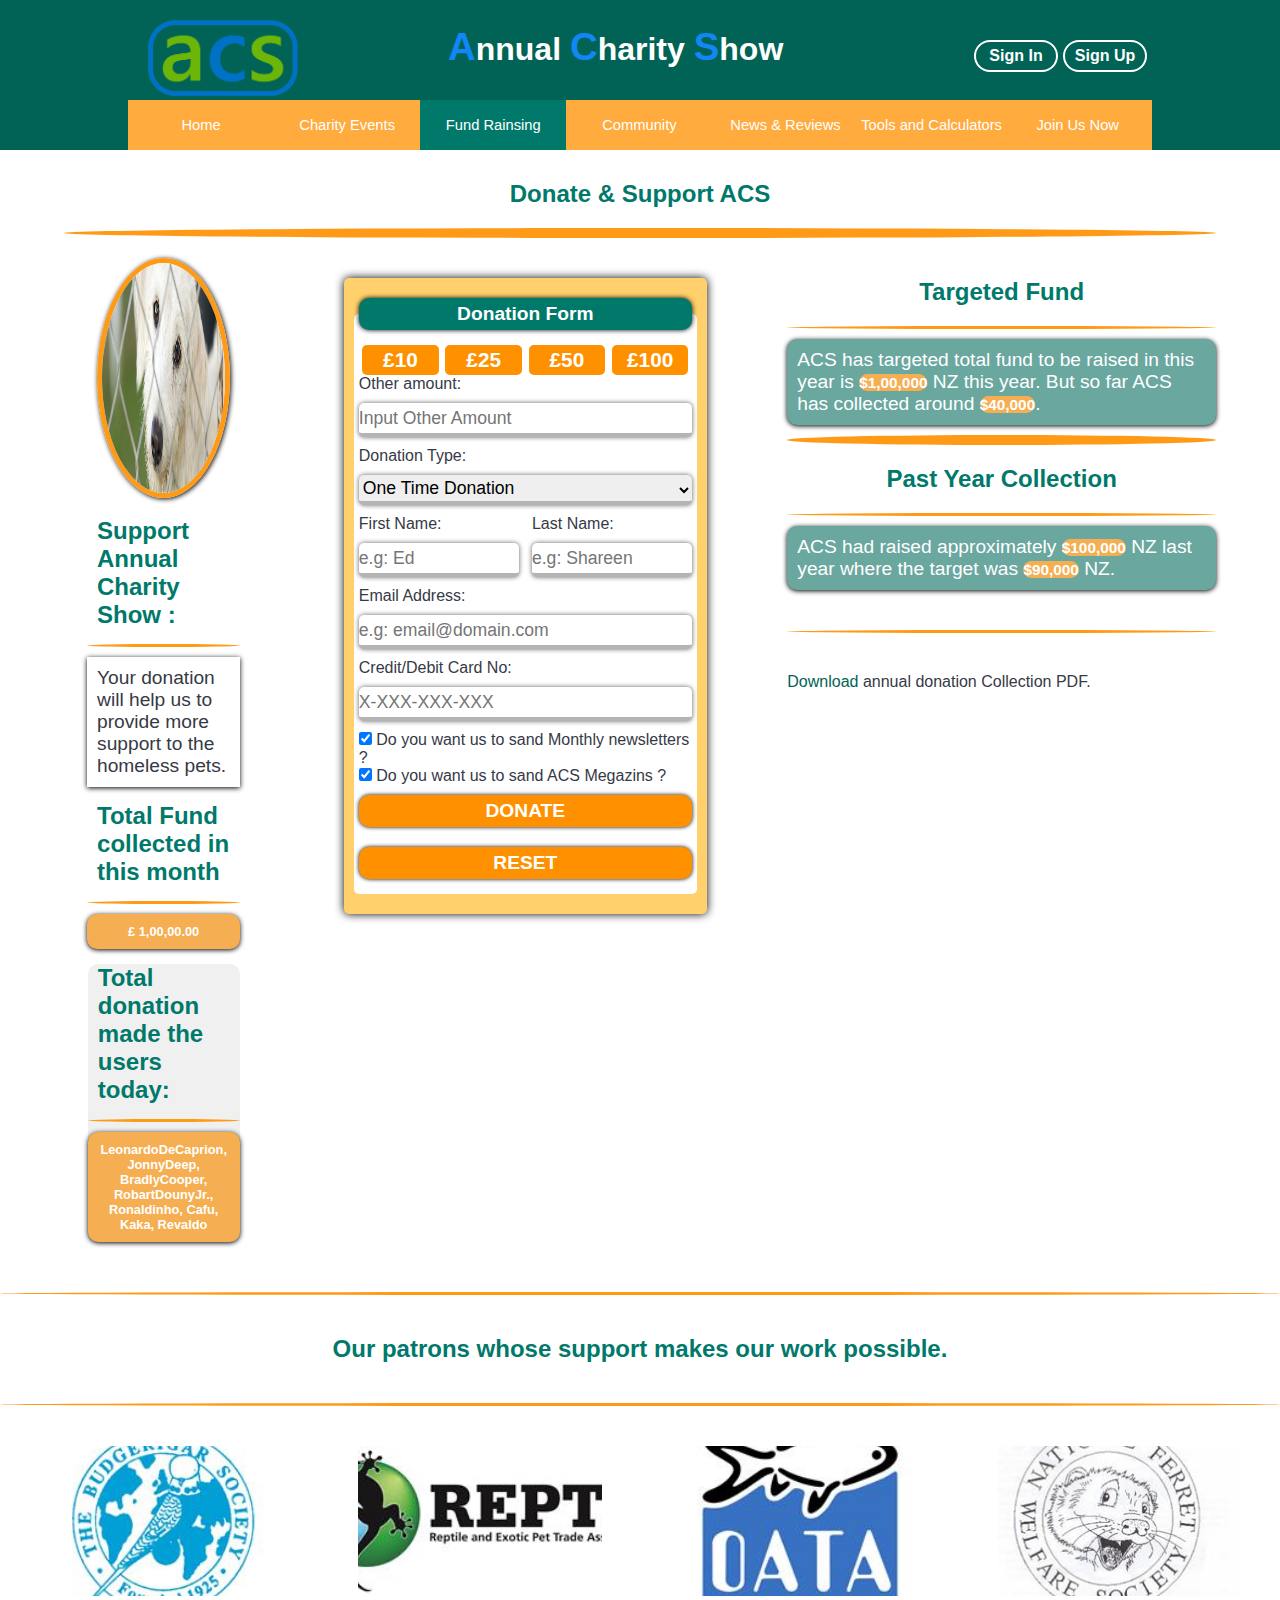
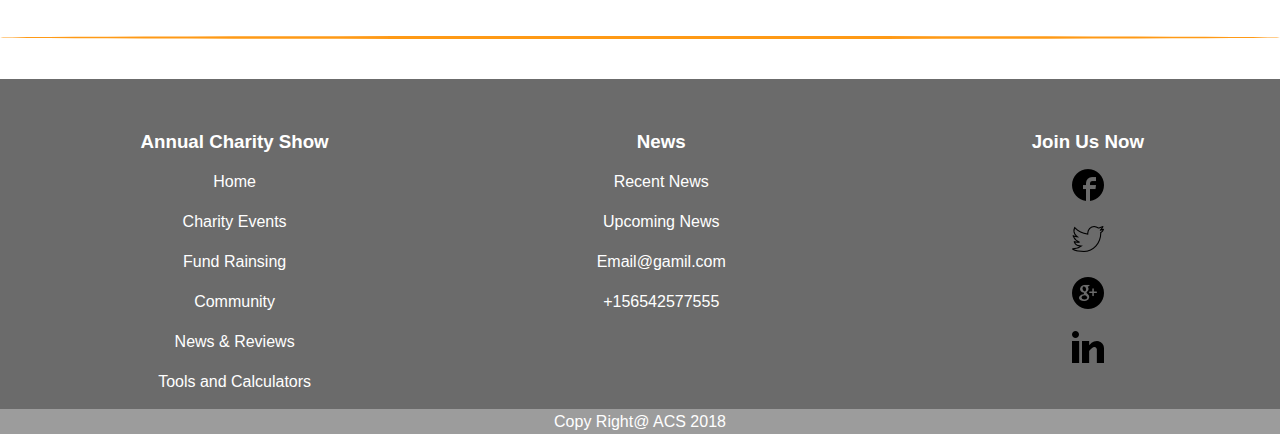
<file: fund_raising.html>
<!DOCTYPE html>
<html lang="en">

<head>
    <meta charset="UTF-8">
    <title>Fund Raising</title>
    <link rel="stylesheet" type="text/css" href="css/style.css">
</head>

<body>
    <!-- Header Section -->
    <header class="main_header">
        <div class="uper_header">
            <div id="logo">
                <img src="img/acs_logo.png" alt="ACS Logo">
            </div>
            <div class="company_name">
                <a href="#"><span>A</span>nnual <span>C</span>harity <span>S</span>how</a>
            </div>
            <div class="signin">
                <ul>
                    <li class="sgn_up"><a href="joinus.html">Sign Up</a></li>
                    <li><a href="signIn.html">Sign In</a></li>
                </ul>
            </div>
        </div>

        <!-- Navigation Menu here -->
        <div class="nav_menu">
            <nav>
                <ul class="main_nav">
                    <li><a href="index.html">Home</a></li>
                    <li><a href="chr_ents.html">Charity Events</a>
                        <ul class="sub_nav">
                            <li><a href="#">SHELTER 1</a></li>
                            <li><a href="#">SHELTER 2</a></li>
                            <li><a href="#">SHELTER 3</a></li>
                            <li><a href="#">SHELTER 4</a></li>
                            <li><a href="#">SHELTER 5</a></li>
                            <li><a href="#">SHELTER 6</a></li>
                        </ul>
                    </li>
                    <li class="selected"><a href="fund_raising.html">Fund Rainsing</a></li>
                    <li><a href="community.html">Community</a></li>
                    <li><a href="news_review.html">News & Reviews</a></li>
                    <li><a href="tls_calc.html">Tools and Calculators</a></li>
                    <li><a href="joinus.html">Join Us Now</a></li>
                </ul>
            </nav>
        </div>
    </header>



    <div class="container">
        <h1 class="header_centr">Donate & Support ACS</h1>
        <hr class="bold_hr">

        <div class="flex">
            <aside class="aside_left">


                <article>
                    <img class="Inner_img round_img" src="img/dog-behind-barrier.jpg" alt="">
                    <h2 class="header_left">Support Annual Charity Show :</h2>
                    <hr>
                    <p class="inner_p_txt">Your donation will help us to provide more support to the homeless pets.</p>
                </article>


                <article>
                    <h4 class="header_left">Total Fund collected in this month</h4>
                    <hr>
                    <p class="inner_p_txt imp_txt"> £ 1,00,00.00</p>
                </article>


                <article class="box">
                    <h4 class="header_left">Total donation made the users today:</h4>
                    <hr>
                    <p class="inner_p_txt imp_txt">
                        LeonardoDeCaprion, JonnyDeep, BradlyCooper, RobartDounyJr., Ronaldinho, Cafu, Kaka, Revaldo
                    </p>
                </article>


            </aside>


            <div class="flex">
                <div class="form_section">
                    <form id="form" action="action.php" method="POST">
                        <fieldset>
                            <legend>Donation Form</legend>
                            <div class="flex">
                                <input class="radio_hide" type="radio" name="amount" id="amount_1">
                                <label class="radio_lbl" for="amount_1">£10</label>
                                <input class="radio_hide" type="radio" name="amount" id="amount_2">
                                <label class="radio_lbl" for="amount_2">£25</label>
                                <input class="radio_hide" type="radio" name="amount" id="amount_3">
                                <label class="radio_lbl" for="amount_3">£50</label>
                                <input class="radio_hide" type="radio" name="amount" id="amount_4">
                                <label class="radio_lbl" for="amount_4">£100</label><br>
                            </div>
                            <label for="Other_amount">Other amount:</label>
                            <input class="txt_bx" type="number" name="amount" id="Other_amount" placeholder="Input Other Amount">
                            <label for="Other_amount">Donation Type:</label>
                            <select class="txt_bx" name="donation_type" id="donatatin_type">
                        <option class="txt_bx" value="type_one">One Time Donation</option>
                        <option class="txt_bx" value="type_two">Monthly</option>
                        <option class="txt_bx" value="type_three">Weekly</option>
                    </select>
                            <div class="flex">
                                <div class="first_name_txt">
                                    <label for="first_name">First Name:</label>
                                    <input class="txt_bx" type="text" name="first_name" id="first_name" required placeholder="e.g: Ed">
                                </div>

                                <div class="last_name_txt">
                                    <label for="last_name">Last Name:</label>
                                    <input class="txt_bx" type="text" name="last_name" id="last_name" required placeholder="e.g: Shareen">
                                </div>
                            </div>
                            <label for="user_email">Email Address:</label>
                            <input class="txt_bx" type="email" name="user_email" id="user_email" placeholder="e.g: email@domain.com">
                            <label for="user_card">Credit/Debit Card No:</label>
                            <input class="txt_bx" type="email" name="user_card" id="user_card" placeholder="X-XXX-XXX-XXX">
                            <input type="checkbox" name="newsletters" id="newsletters" checked>
                            <label for="newsletters">Do you want us to sand Monthly newsletters ?</label><br>
                            <input type="checkbox" name="megazins" id="megazins" checked>
                            <label for="megazins">Do you want us to sand ACS Megazins ?</label>
                            <input class="btn_style" type="submit" value="DONATE">
                            <input class="btn_style" type="reset" value="RESET">
                        </fieldset>
                    </form>
                </div>





                <section class="collection_section">
                    <h2 class="header_centr">Targeted Fund</h2>
                    <hr>
                    <p class="inner_p_txt background_color">
                        ACS has targeted total fund to be raised in this year is <span class="imp_txt">$1,00,000</span> NZ this year. But so far ACS has collected around <span class="imp_txt">$40,000</span>.
                    </p>
                    <hr class="bold_hr">

                    <h2 class="header_centr">Past Year Collection</h2>
                    <hr>
                    <p class="inner_p_txt background_color">
                        ACS had raised approximately <span class="imp_txt">$100,000</span> NZ last year where the target was <span class="imp_txt">$90,000</span> NZ.
                    </p>
                    
                    <hr class="devider_hr">
                    
                    <p><a class="rg_link" href="objcets/Animal-Shelter-Fundraising-Flyer.pdf" download>Download</a> annual donation Collection PDF.</p>


                </section>
            </div>


        </div>
    </div>

    <hr class="devider_hr">

    <!-- Partners Section -->
    <section class="">
        <h2 class="header_centr">Our patrons whose support makes our work possible.</h2>
        <hr class="devider_hr">
        <div class="flex prt_logo">
            <div class="partner_1"></div>
            <div class="partner_2"></div>
            <div class="partner_3"></div>
            <div class="partner_4"></div>
        </div>
    </section>
    <hr class="devider_hr">

    <footer>
        <div class="center flex">
            <div class="f_lst">
                <h3>Annual Charity Show</h3>
                <ul>
                    <li><a href="index.html">Home</a></li>
                    <li><a href="chr_ents.html">Charity Events</a></li>
                    <li><a href="fund_raising.html">Fund Rainsing</a></li>
                    <li><a href="community.html">Community</a></li>
                    <li><a href="news_review.html">News & Reviews</a></li>
                    <li><a href="tls_calc.html">Tools and Calculators</a></li>
                </ul>
            </div>
            <div class="f_lst">
                <h3>News</h3>
                <ul>
                    <li><a href="">Recent News</a></li>
                    <li><a href="">Upcoming News</a></li>
                    <li><a href="http://www.gamil.com">Email@gamil.com</a></li>
                    <li>+156542577555</li>
                </ul>
            </div>
            <div class="f_lst">
                <h3>Join Us Now</h3>
                <ul>
                    <li>
                        <a href=""><img src="img/fb.png" alt="Facebook"></a>
                    </li>
                    <li>
                        <a href=""><img src="img/twee.png" alt="Twitter"></a>
                    </li>
                    <li>
                        <a href=""><img src="img/google-plus.png" alt="Google+"></a>
                    </li>
                    <li>
                        <a href=""><img src="img/linkedin.png" alt="Linked In"></a>
                    </li>
                </ul>
            </div>
        </div>
        <p class="copy_right">Copy Right@ ACS 2018</p>
    </footer>


</body>

</html>
</file>
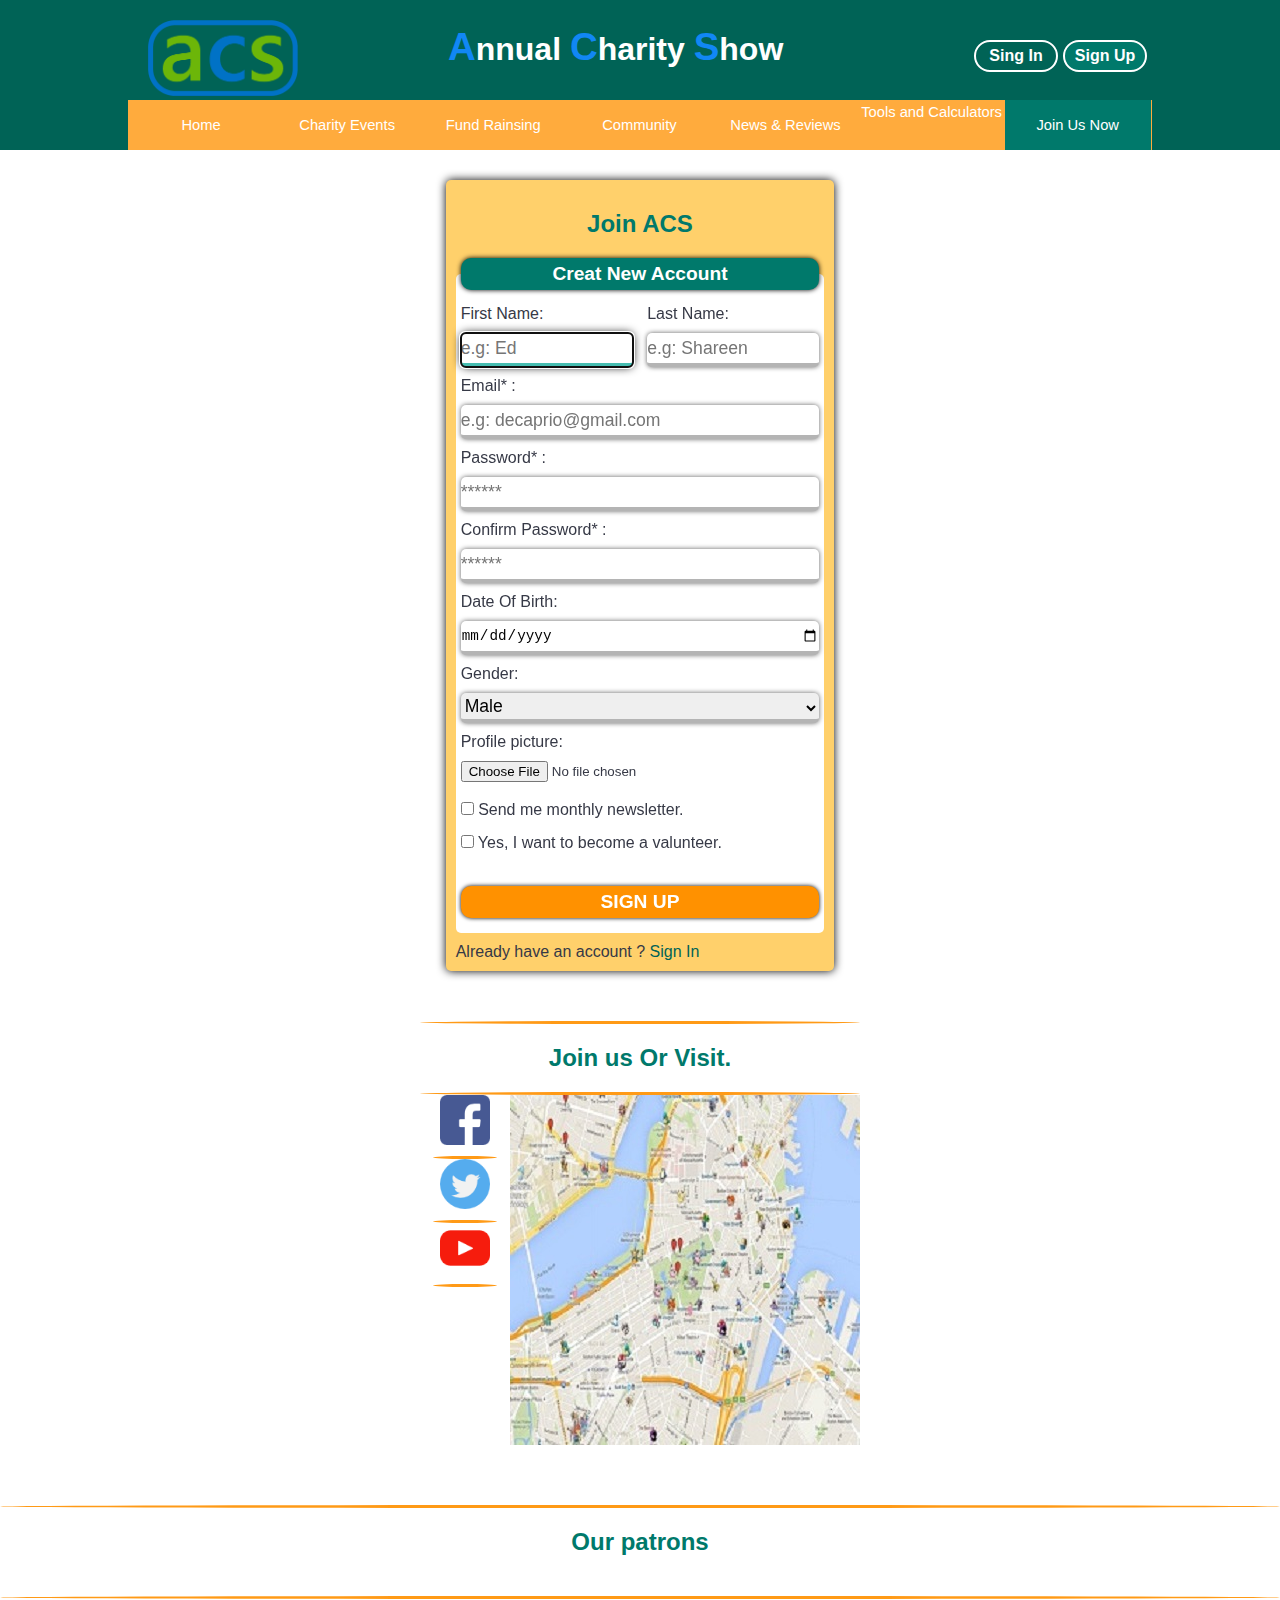
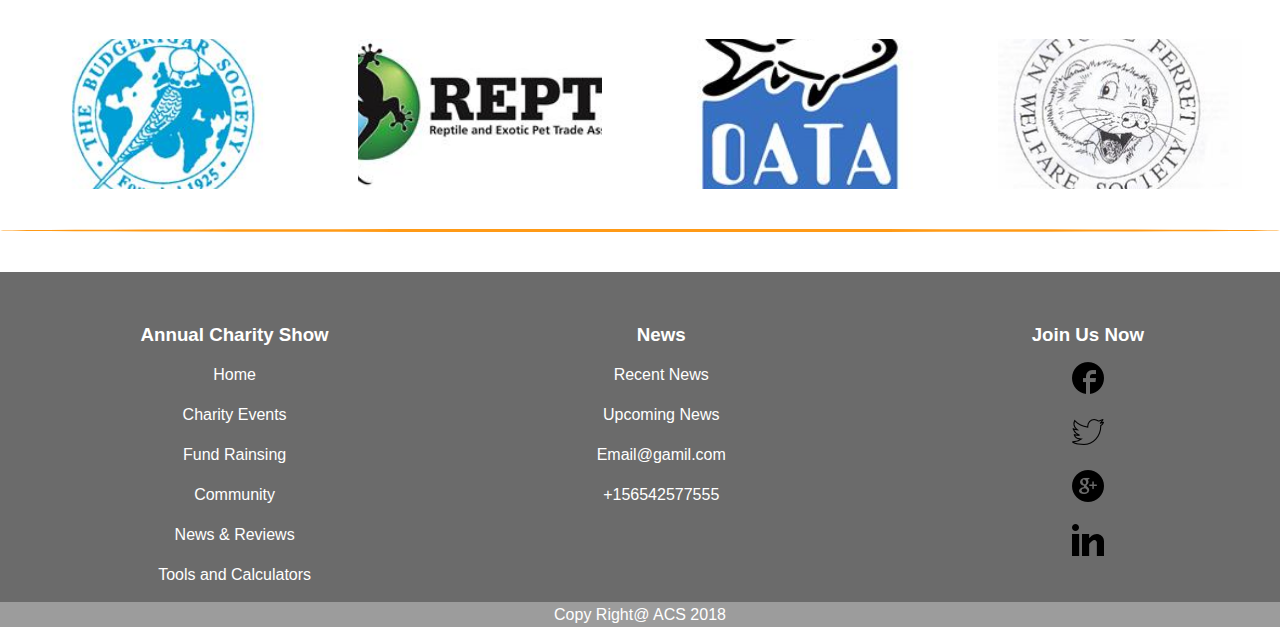
<file: joinus.html>
<!DOCTYPE html>
<html lang="en">

<head>
    <meta charset="utf-8">
    <title>Join Us Now</title>
    <link rel="stylesheet" type="text/css" href="css/style.css">
</head>

<body>
    <!-- Header Section -->
    <header class="main_head">
        <div class="uper_header">
            <div id="logo">
                <img src="img/acs_logo.png" alt="ACS Logo">
            </div>
            <div class="company_name">
                <a href="#">
                    <span>A</span>nnual
                    <span>C</span>harity
                    <span>S</span>how</a>
            </div>
            <div class="signin">
                <ul>
                    <li class="sgn_up selected">
                        <a href=" joinus.html">Sign Up</a>
                    </li>
                    <li>
                        <a href="signIn.html">Sing In</a>
                    </li>
                </ul>
            </div>
        </div>

        <!-- Navigation Menu here -->
        <div class="nav_menu">
            <nav>
                <ul class="main_nav">
                    <li>
                        <a href="index.html">Home</a>
                    </li>
                    <li>
                        <a href="chr_ents.html">Charity Events</a>
                        <ul class="sub_nav">
                            <li>
                                <a href="#">SHELTER 1</a>
                            </li>
                            <li>
                                <a href="#">SHELTER 2</a>
                            </li>
                            <li>
                                <a href="#">SHELTER 3</a>
                            </li>
                            <li>
                                <a href="#">SHELTER 4</a>
                            </li>
                            <li>
                                <a href="#">SHELTER 5</a>
                            </li>
                            <li>
                                <a href="#">SHELTER 6</a>
                            </li>
                        </ul>
                    </li>
                    <li>
                        <a href="fund_raising.html">Fund Rainsing</a>
                    </li>
                    <li>
                        <a href="community.html">Community</a>
                    </li>
                    <li class="nr_lnh">
                        <a href="news_review.html">News & Reviews</a>
                    </li>
                    <li class="tc_lnh">
                        <a href="tls_calc.html">Tools and Calculators</a>
                    </li>
                    <li class="selected">
                        <a href="joinus.html">Join Us Now</a>
                    </li>
                </ul>
            </nav>
        </div>
    </header>


    <div class="container">
        <div class="Join_form">
            <form id="form" action="action.php" method="POST">
                <h1 class="header_centr">Join ACS</h1>
                <div>
                    <fieldset>
                        <legend>Creat New Account</legend>
                        <div class="flex">
                            <div class="first_name_txt">
                                <label for="first_name">First Name:</label>
                                <input class="txt_bx" type="text" name="first_name" id="first_name" required autofocus placeholder="e.g: Ed">
                            </div>

                            <div class="last_name_txt">
                                <label for="last_name">Last Name:</label>
                                <input class="txt_bx" type="text" name="last_name" id="last_name" required placeholder="e.g: Shareen">
                            </div>
                        </div>
                        <label for="user_email">Email* :</label>
                        <input class="txt_bx" type="email" name="user_email" id="user_email" required placeholder="e.g: decaprio@gmail.com">
                        <label for="users_pass">Password* :</label>
                        <input class="txt_bx" type="password" name="users_pass" id="users_pass" required placeholder="******">
                        <label for="users_re_pass">Confirm Password* :</label>
                        <input class="txt_bx" type="password" name="users_re_pass" id="users_re_pass" required placeholder="******">
                        <label for="users_dob">Date Of Birth:</label>
                        <input class="txt_bx" type="date" name="users_dob" id="users_dob" required>
                        <label for="gender"> Gender:</label>
                        <select class="txt_bx" name="gender" id="gender">
                            <option value="Male">Male</option>
                            <option value="Female">Female</option>
                            <option value="Other">Other</option>
                        </select>
                        <label for="pro_pic">Profile picture:</label>
                        <input class="margin" type="file" name="pro_pic" id="pro_pic">
                        <br>
                        <input class="margin" type="checkbox" name="news_letter" id="news_letter" value="Yes">
                        <label for="news_letter">Send me monthly newsletter.</label>
                        <br>
                <p>
                 <input class="margin" type="checkbox" name="news_letter" id="vonteer" value="Yes">
                        <label for="vonteer">Yes, I want to become a valunteer.</label>
                    </p><br>
                        <input class="btn_style" type="submit" value="SIGN UP">
                    </fieldset>
                </div>
                <P>Already have an account ?
                    <a href="signin.html">
                        <span class="rg_link">Sign In</span>
                    </a>
                </P>
            </form>


            <section class="joinus">

                <hr class="divider_hr">
                <h2 class="header_centr">Join us Or Visit.</h2>
                <hr class="divider_hr">
                <div class="flex prt_logo">
                    <div>
                        <ul class="scl_lst">
                            <li>
                                <a href="#">
                                    <img src="img/facebook-color.png" alt="Facebook">
                                </a>
                                <hr>
                            </li>
                            <li>
                                <a href="#">
                                    <img src="img/twitter-color.png" alt="Twitter">
                                </a>
                                <hr>
                            </li>
                            <li>
                                <a href="#">
                                    <img src="img/youtube_color.png" alt="youtube">
                                </a>
                                <hr>
                            </li>
                        </ul>
                    </div>
                    <img class="map" src="img/location.jpg" alt="location">
                </div>
            </section>
        </div>
    </div>



    <hr class="divider_hr">

    <!-- Partners Section -->
    <section>
        <h2 class="header_centr">Our patrons </h2>
        <hr class="devider_hr">
        <div class="flex prt_logo">
            <div class="partner_1"></div>
            <div class="partner_2"></div>
            <div class="partner_3"></div>
            <div class="partner_4"></div>
        </div>
    </section>
    <hr class="devider_hr">

    <footer>
        <div class="center flex">
            <div class="f_lst">
                <h3>Annual Charity Show</h3>
                <ul>
                    <li>
                        <a href="index.html">Home</a>
                    </li>
                    <li>
                        <a href="chr_ents.html">Charity Events</a>
                    </li>
                    <li>
                        <a href="fund_raising.html">Fund Rainsing</a>
                    </li>
                    <li>
                        <a href="community.html">Community</a>
                    </li>
                    <li>
                        <a href="news_review.html">News & Reviews</a>
                    </li>
                    <li>
                        <a href="tls_calc.html">Tools and Calculators</a>
                    </li>
                </ul>
            </div>
            <div class="f_lst">
                <h3>News</h3>
                <ul>
                    <li>
                        <a href="#">Recent News</a>
                    </li>
                    <li>
                        <a href="#">Upcoming News</a>
                    </li>
                    <li>
                        <a href="http://www.gamil.com">Email@gamil.com</a>
                    </li>
                    <li>+156542577555</li>
                </ul>
            </div>
            <div class="f_lst">
                <h3>Join Us Now</h3>
                <ul>
                    <li>
                        <a href="#">
                            <img src="img/fb.png" alt="Facebook">
                        </a>
                    </li>
                    <li>
                        <a href="#">
                            <img src="img/twee.png" alt="Twitter">
                        </a>
                    </li>
                    <li>
                        <a href="#">
                            <img src="img/google-plus.png" alt="Google+">
                        </a>
                    </li>
                    <li>
                        <a href="#">
                            <img src="img/linkedin.png" alt="Linked In">
                        </a>
                    </li>
                </ul>
            </div>
        </div>
        <p class="copy_right">Copy Right@ ACS 2018</p>
    </footer>


</body>

</html>
</file>
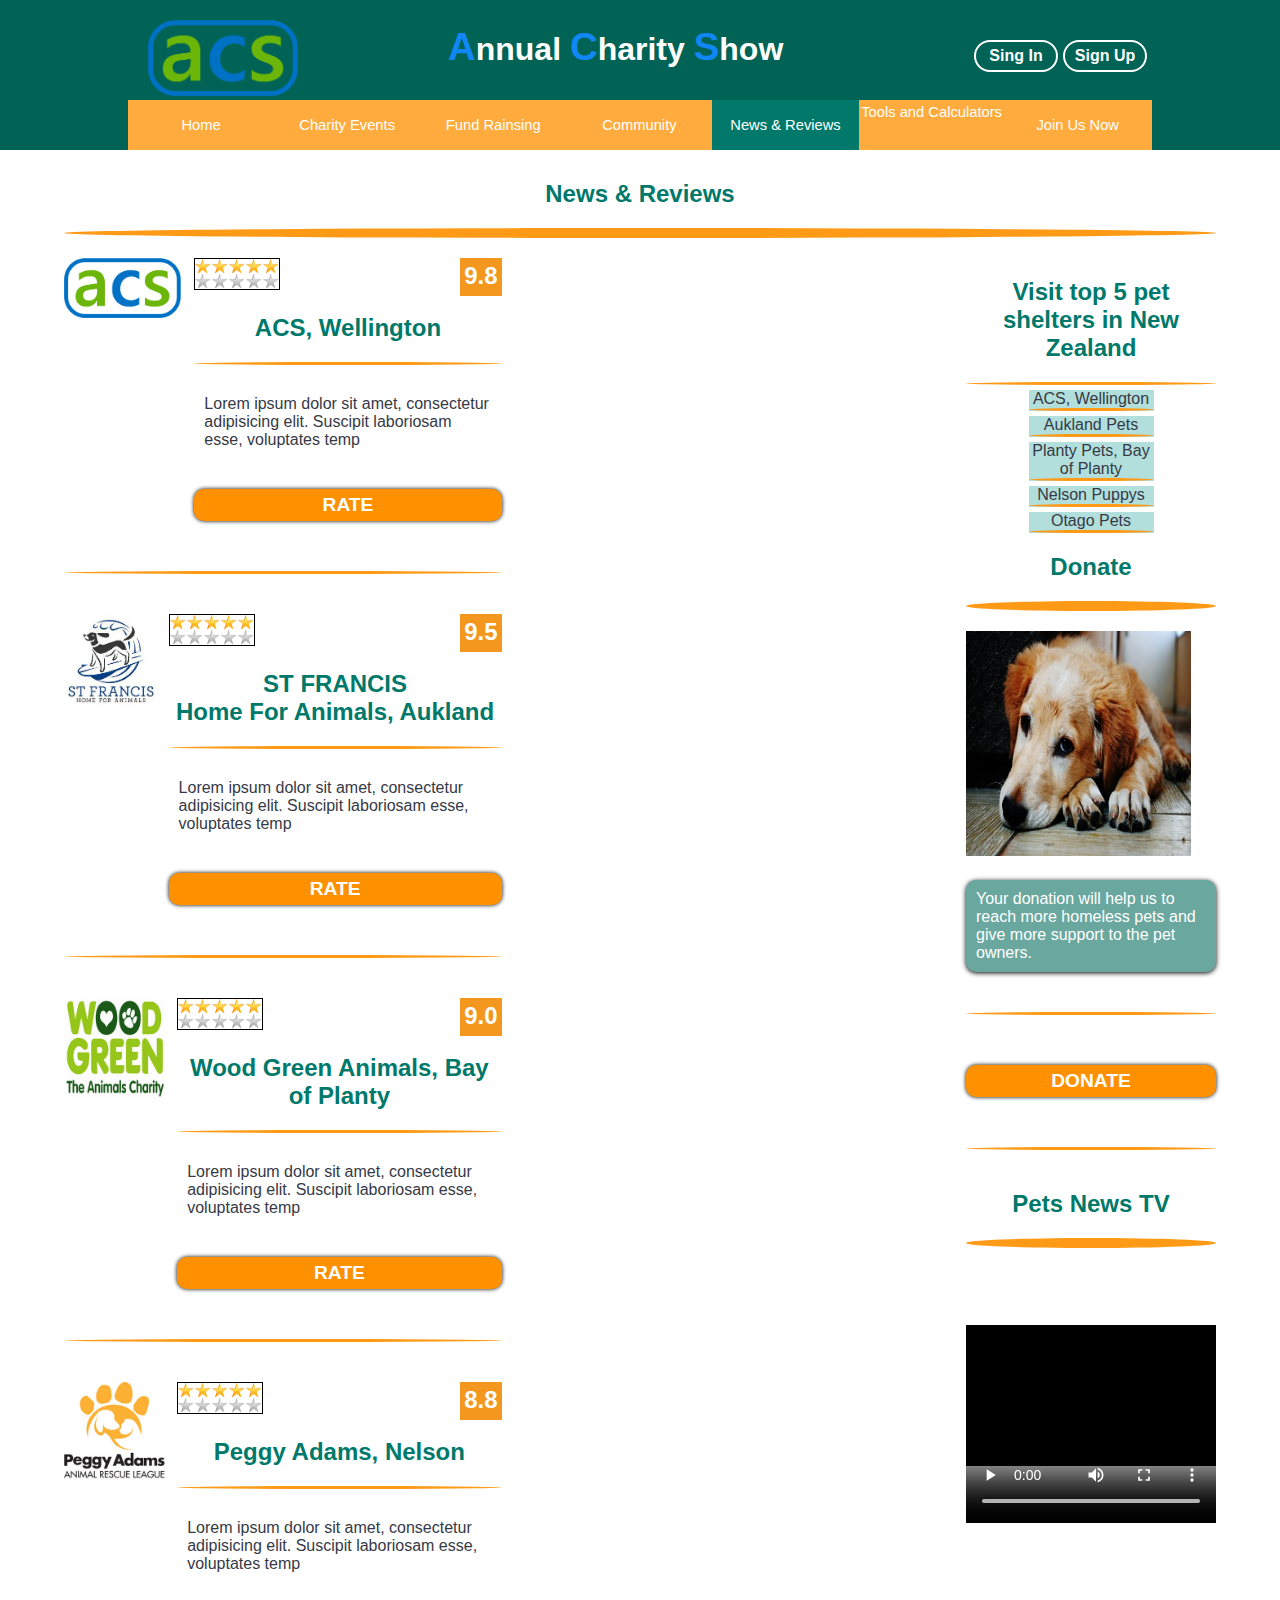
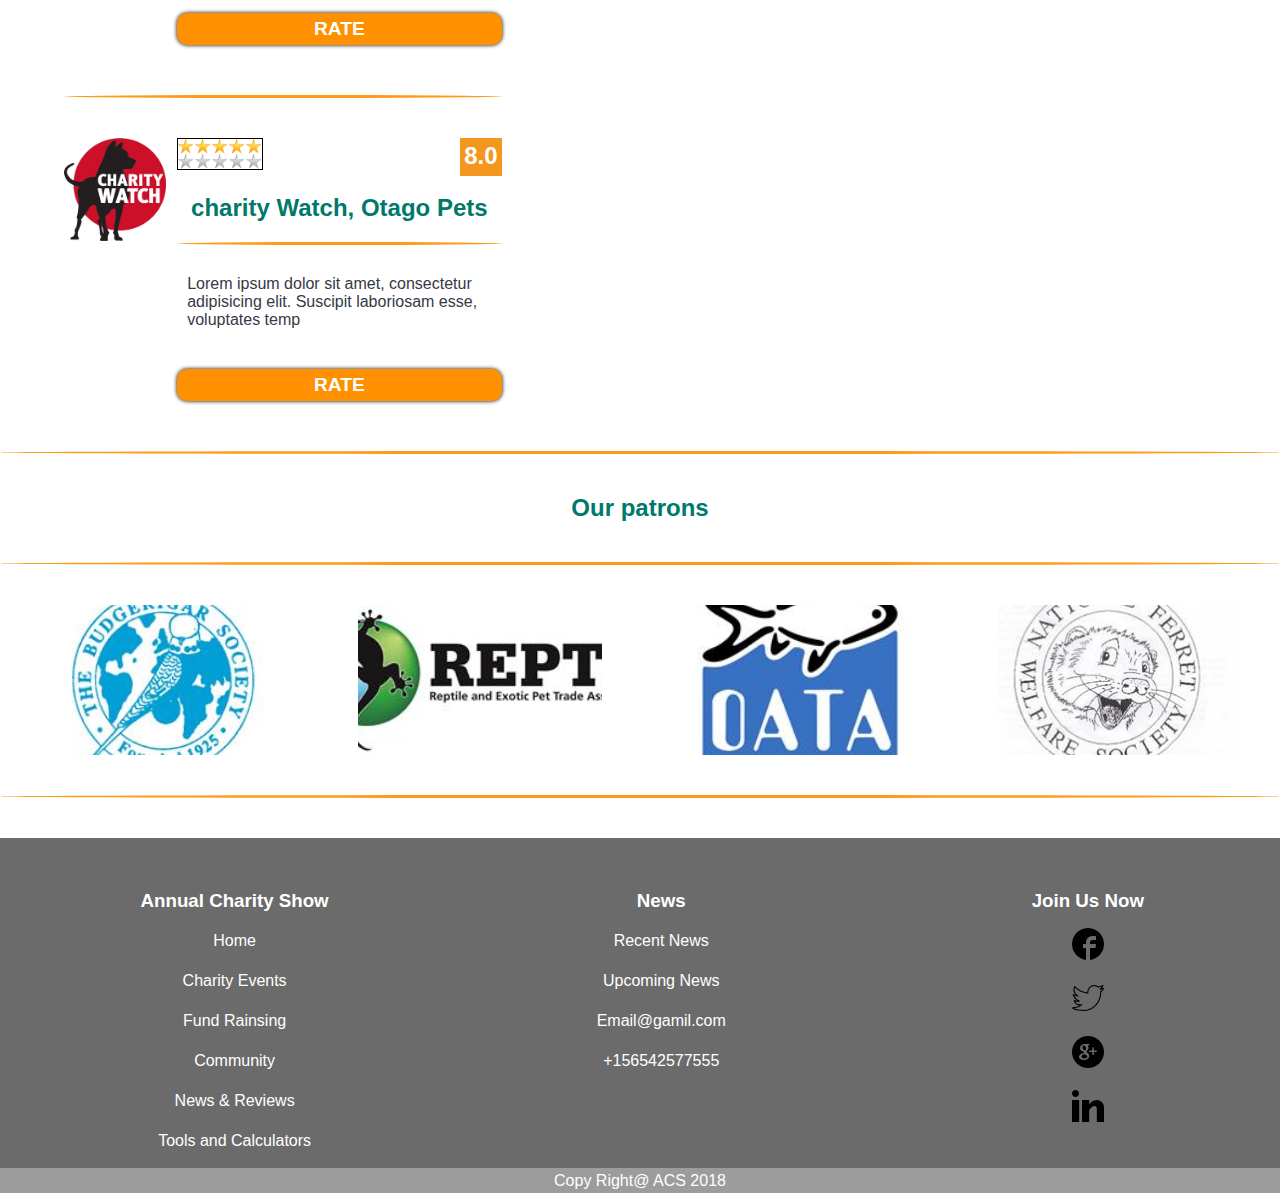
<file: news_review.html>
<!DOCTYPE html>
<html lang="en">

<head>
    <meta charset="utf-8">
    <title>News & Reviews</title>
    <link rel="stylesheet" type="text/css" href="css/style.css">
</head>

<body>
    <!-- Header Section -->
    <header class="main_head">
        <div class="uper_header">
            <div id="logo">
                <img src="img/acs_logo.png" alt="ACS Logo">
            </div>
            <div class="company_name"><a href="#"><span>A</span>nnual <span>C</span>harity <span>S</span>how</a></div>
            <div class="signin">
                <ul>
                    <li class="sgn_up"><a href="joinus.html">Sign Up</a></li>
                    <li><a href="signIn.html">Sing In</a></li>
                </ul>
            </div>
        </div>

        <!-- Navigation Menu here -->
        <div class="nav_menu">
            <nav>
                <ul class="main_nav">
                    <li><a href="index.html">Home</a></li>
                    <li><a href="chr_ents.html">Charity Events</a>
                        <ul class="sub_nav">
                            <li><a href="#">SHELTER 1</a></li>
                            <li><a href="#">SHELTER 2</a></li>
                            <li><a href="#">SHELTER 3</a></li>
                            <li><a href="#">SHELTER 4</a></li>
                            <li><a href="#">SHELTER 5</a></li>
                            <li><a href="#">SHELTER 6</a></li>
                        </ul>
                    </li>
                    <li><a href="fund_raising.html">Fund Rainsing</a></li>
                    <li><a href="community.html">Community</a></li>
                    <li class="nr_lnh selected"><a href=" news_review.html">News & Reviews</a></li>
                    <li class="tc_lnh"><a href="tls_calc.html">Tools and Calculators</a></li>
                    <li><a href="joinus.html">Join Us Now</a></li>
                </ul>
            </nav>
        </div>
    </header>




    <div class="container">

        <h2 class="header_centr">News & Reviews</h2>
        <hr class="bold_hr">

        <div class="flex">

            <div class="article_sec">
                <div class="article_left">


                    <section class="flex">
                        <div class="img_box">
                            <a href="#"><img class="resized_img" src="img/acs_logo.png" alt="Holland lop"></a>
                            <br>
                        </div>
                        <div>
                            <img class="rating" src="img/rating_stars.png" alt="Reviews"><span class="rating_points">9.8</span>
                            <a href="#">
                                <h2 class="header_centr">ACS, Wellington</h2>
                            </a>
                            <hr>
                            <P class="Inner_p">Lorem ipsum dolor sit amet, consectetur adipisicing elit. Suscipit laboriosam esse, voluptates temp</P>
                            <button class="btn_style" type="button">RATE</button>
                        </div>
                    </section>
                    <hr class="devider_hr">

                    <section class="flex">
                        <div class="img_box">
                            <a href="#"><img class="resized_img" src="img/st_frencies.jpg" alt="Holland lop"></a>
                            <br>
                        </div>
                        <div>
                            <img class="rating" src="img/rating_stars.png" alt="Reviews">
                            <span class="rating_points">9.5</span>
                            <a href="#">
                                <h2 class="header_centr">ST FRANCIS <br> Home For Animals, Aukland</h2>
                            </a>
                            <hr>
                            <P class="Inner_p">Lorem ipsum dolor sit amet, consectetur adipisicing elit. Suscipit laboriosam esse, voluptates temp</P>
                            <button class="btn_style" type="button">RATE</button>
                        </div>
                    </section>
                    <hr class="devider_hr">

                    <section class="flex">
                        <div class="img_box">
                            <a href="#"><img class="resized_img" src="img/woodgreen.jpg" alt="Holland lop"></a>
                            <br>
                        </div>
                        <div>
                            <img class="rating" src="img/rating_stars.png" alt="Reviews">
                            <span class="rating_points">9.0</span>
                            <a href="#">
                                <h2 class="header_centr">Wood Green Animals, Bay of Planty</h2>
                            </a>
                            <hr>
                            <P class="Inner_p">Lorem ipsum dolor sit amet, consectetur adipisicing elit. Suscipit laboriosam esse, voluptates temp</P>
                            <button class="btn_style" type="button">RATE</button>
                        </div>
                    </section>
                    <hr class="devider_hr">


                    <section class="flex">
                        <div class="img_box">
                            <a href="#"><img class="resized_img" src="img/PeggyAdamsLogoNoBackground.jpg" alt="Holland lop"></a>
                            <br>
                        </div>
                        <div>
                            <img class="rating" src="img/rating_stars.png" alt="Reviews">
                            <span class="rating_points">8.8</span>
                            <a href="#">
                                <h2 class="header_centr">Peggy Adams, Nelson</h2>
                            </a>
                            <hr>
                            <P class="Inner_p">Lorem ipsum dolor sit amet, consectetur adipisicing elit. Suscipit laboriosam esse, voluptates temp</P>
                            <button class="btn_style" type="button">RATE</button>
                        </div>
                    </section>
                    <hr class="devider_hr">

                    <section class="flex">
                        <div class="img_box">
                            <a href="#"><img class="resized_img" src="img/charitywatch-logo.jpg" alt="Holland lop"></a>
                            <br>
                        </div>
                        <div>
                            <img class="rating" src="img/rating_stars.png" alt="Reviews">
                            <span class="rating_points">8.0</span>
                            <a href="#">
                                <h2 class="header_centr">charity Watch, Otago Pets</h2>
                            </a>
                            <hr>
                            <P class="Inner_p">Lorem ipsum dolor sit amet, consectetur adipisicing elit. Suscipit laboriosam esse, voluptates temp</P>
                            <button class="btn_style" type="button">RATE</button>
                        </div>
                    </section>

                </div>

            </div>

            <aside class="aside_right">

                <p class="header_centr">Visit top 5 pet shelters in New Zealand</p>
                <hr>
                <ul class="aside_list">
                    <li><a href="#">ACS, Wellington</a>
                        <hr>
                    </li>
                    <li><a href="#">Aukland Pets</a>
                        <hr>
                    </li>
                    <li><a href="#">Planty Pets, Bay of Planty</a>
                        <hr>
                    </li>
                    <li><a href="#">Nelson Puppys</a>
                        <hr>
                    </li>
                    <li><a href="#">Otago Pets</a>
                        <hr>
                    </li>
                </ul>

                <h3 class="header_centr">Donate</h3>
                <hr class="bold_hr">
                <img class="resized_img" src="img/sad-dog-bg.jpg" alt="sad dog">
                <p class="Inner_p background_color">Your donation will help us to reach more homeless pets and give more support to the pet owners.</p>
                <hr class="devider_hr">
                <input class="btn_style" type="submit" value="DONATE">
                <hr class="devider_hr">




                <h2 class="header_centr">Pets News TV</h2>
                <hr class="bold_hr">

                <video class="vid_frame" controls>
                    <source src="objcets/Charismatic-Pets-Intro.mp4" type="video/mp4">
                        <p>Upgrade your browser.</p>
                </video>


            </aside>
        </div>
    </div>


    <hr class="devider_hr">
    <!-- Partners Section -->
    <section class="partners">
        <h2 class="header_centr">Our patrons </h2>
        <hr class="devider_hr">
        <div class="flex prt_logo">
            <div class="partner_1"></div>
            <div class="partner_2"></div>
            <div class="partner_3"></div>
            <div class="partner_4"></div>
        </div>
    </section>
    <hr class="devider_hr">

    <footer>
        <div class="flex">
            <div class="f_lst">
                <h3>Annual Charity Show</h3>
                <ul>
                    <li><a href="index.html">Home</a></li>
                    <li><a href="chr_ents.html">Charity Events</a></li>
                    <li><a href="fund_raising.html">Fund Rainsing</a></li>
                    <li><a href="community.html">Community</a></li>
                    <li><a href="news_review.html">News & Reviews</a></li>
                    <li><a href="tls_calc.html">Tools and Calculators</a></li>
                </ul>
            </div>
            <div class="f_lst">
                <h3>News</h3>
                <ul>
                    <li><a href="#">Recent News</a></li>
                    <li><a href="#">Upcoming News</a></li>
                    <li><a href="http://www.gamil.com">Email@gamil.com</a></li>
                    <li>+156542577555</li>
                </ul>
            </div>
            <div class="f_lst">
                <h3>Join Us Now</h3>
                <ul>
                    <li>
                        <a href="#"><img src="img/fb.png" alt="Facebook"></a>
                    </li>
                    <li>
                        <a href="#"><img src="img/twee.png" alt="Twitter"></a>
                    </li>
                    <li>
                        <a href="#"><img src="img/google-plus.png" alt="Google+"></a>
                    </li>
                    <li>
                        <a href="#"><img src="img/linkedin.png" alt="Linked In"></a>
                    </li>
                </ul>
            </div>
        </div>
        <p class="copy_right">Copy Right@ ACS 2018</p>
    </footer>
</body>

</html>
</file>
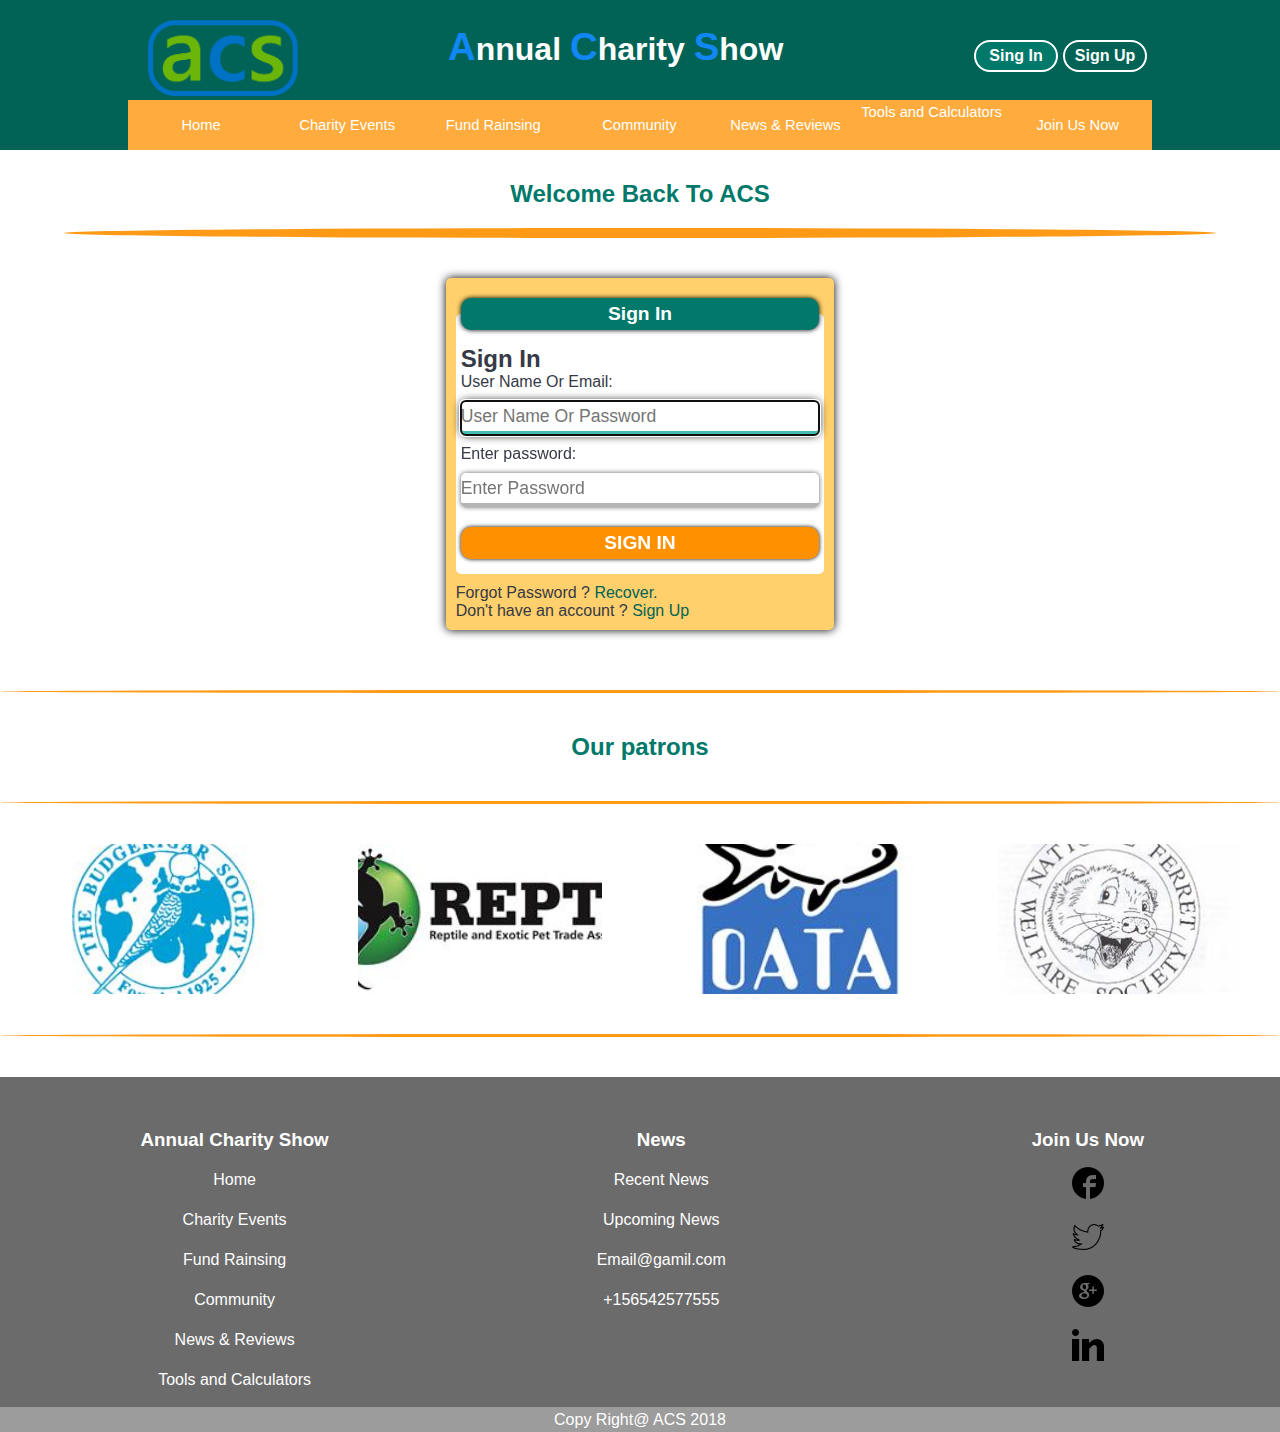
<file: signIn.html>
<!DOCTYPE html>
<html lang="en">

<head>
    <meta charset="utf-8">
    <title>Sign In</title>
    <link rel="stylesheet" type="text/css" href="css/style.css">
</head>

<body>
    <!-- Header Section -->
    <header class="main_head">
        <div class="uper_header">
            <div id="logo">
                <img src="img/acs_logo.png" alt="ACS Logo">
            </div>
            <div class="company_name">
                <a href="#">
                    <span>A</span>nnual
                    <span>C</span>harity
                    <span>S</span>how</a>
            </div>
            <div class="signin">
                <ul>
                    <li class="sgn_up">
                        <a href="joinus.html">Sign Up</a>
                    </li>
                    <li class="hlighted selected">
                        <a href="signIn.html">Sing In</a>
                    </li>
                </ul>
            </div>
        </div>

        <!-- Navigation Menu here -->
        <div class="nav_menu">
            <nav>
                <ul class="main_nav">
                    <li>
                        <a href="index.html">Home</a>
                    </li>
                    <li>
                        <a href="chr_ents.html">Charity Events</a>
                        <ul class="sub_nav">
                            <li>
                                <a href="#">SHELTER 1</a>
                            </li>
                            <li>
                                <a href="#">SHELTER 2</a>
                            </li>
                            <li>
                                <a href="#">SHELTER 3</a>
                            </li>
                            <li>
                                <a href="#">SHELTER 4</a>
                            </li>
                            <li>
                                <a href="#">SHELTER 5</a>
                            </li>
                            <li>
                                <a href="#">SHELTER 6</a>
                            </li>
                        </ul>
                    </li>
                    <li>
                        <a href="fund_raising.html">Fund Rainsing</a>
                    </li>
                    <li>
                        <a href="community.html">Community</a>
                    </li>
                    <li class="nr_lnh">
                        <a href="news_review.html">News & Reviews</a>
                    </li>
                    <li class="tc_lnh">
                        <a href="tls_calc.html">Tools and Calculators</a>
                    </li>
                    <li>
                        <a href="joinus.html">Join Us Now</a>
                    </li>
                </ul>
            </nav>
        </div>
    </header>


    <div class="container">
        <h1 class="header_centr">Welcome Back To ACS</h1>
        <hr class="bold_hr">
        <div class="flex Join_form">
            <form id="form" action="action.php" method="post">
                <fieldset>
                    <legend>Sign In</legend>
                    <h2 class="h2_stl">Sign In</h2>
                    <label for="user_name">User Name Or Email:</label>
                    <input class="txt_bx" type="text" name="user_name" id="user_name" required autofocus placeholder="User Name Or Password">
                    <label for="user_pass">Enter password:</label>
                    <input class="txt_bx" type="password" name="user_pass" id="user_pass" required placeholder="Enter Password">
                    <input class="btn_style" type="submit" value="SIGN IN">
                </fieldset>
                <p>Forgot Password ?
                    <a href="joinus.html">
                        <span class="rg_link">Recover.</span>
                    </a>
                </p>
                <p>Don't have an account ?
                    <a href="joinus.html">
                        <span class="rg_link">Sign Up</span>
                    </a>
                </p>
            </form>
        </div>
    </div>





    <hr class="devider_hr">

    <!-- Partners Section -->
    <section>
        <h2 class="header_centr">Our patrons </h2>
        <hr class="devider_hr">
        <div class="flex prt_logo">
            <div class="partner_1"></div>
            <div class="partner_2"></div>
            <div class="partner_3"></div>
            <div class="partner_4"></div>
        </div>
    </section>
    <hr class="devider_hr">

    <footer>
        <div class="center flex">
            <div class="f_lst">
                <h3>Annual Charity Show</h3>
                <ul>
                    <li>
                        <a href="index.html">Home</a>
                    </li>
                    <li>
                        <a href="chr_ents.html">Charity Events</a>
                    </li>
                    <li>
                        <a href="fund_raising.html">Fund Rainsing</a>
                    </li>
                    <li>
                        <a href="community.html">Community</a>
                    </li>
                    <li>
                        <a href="news_review.html">News & Reviews</a>
                    </li>
                    <li>
                        <a href="tls_calc.html">Tools and Calculators</a>
                    </li>
                </ul>
            </div>
            <div class="f_lst">
                <h3>News</h3>
                <ul>
                    <li>
                        <a href="#">Recent News</a>
                    </li>
                    <li>
                        <a href="#">Upcoming News</a>
                    </li>
                    <li>
                        <a href="http://www.gamil.com">Email@gamil.com</a>
                    </li>
                    <li>+156542577555</li>
                </ul>
            </div>
            <div class="f_lst">
                <h3>Join Us Now</h3>
                <ul>
                    <li>
                        <a href="#">
                            <img src="img/fb.png" alt="Facebook">
                        </a>
                    </li>
                    <li>
                        <a href="#">
                            <img src="img/twee.png" alt="Twitter">
                        </a>
                    </li>
                    <li>
                        <a href="#">
                            <img src="img/google-plus.png" alt="Google+">
                        </a>
                    </li>
                    <li>
                        <a href="#">
                            <img src="img/linkedin.png" alt="Linked In">
                        </a>
                    </li>
                </ul>
            </div>
        </div>
        <p class="copy_right">Copy Right@ ACS 2018</p>
    </footer>


</body>

</html>
</file>
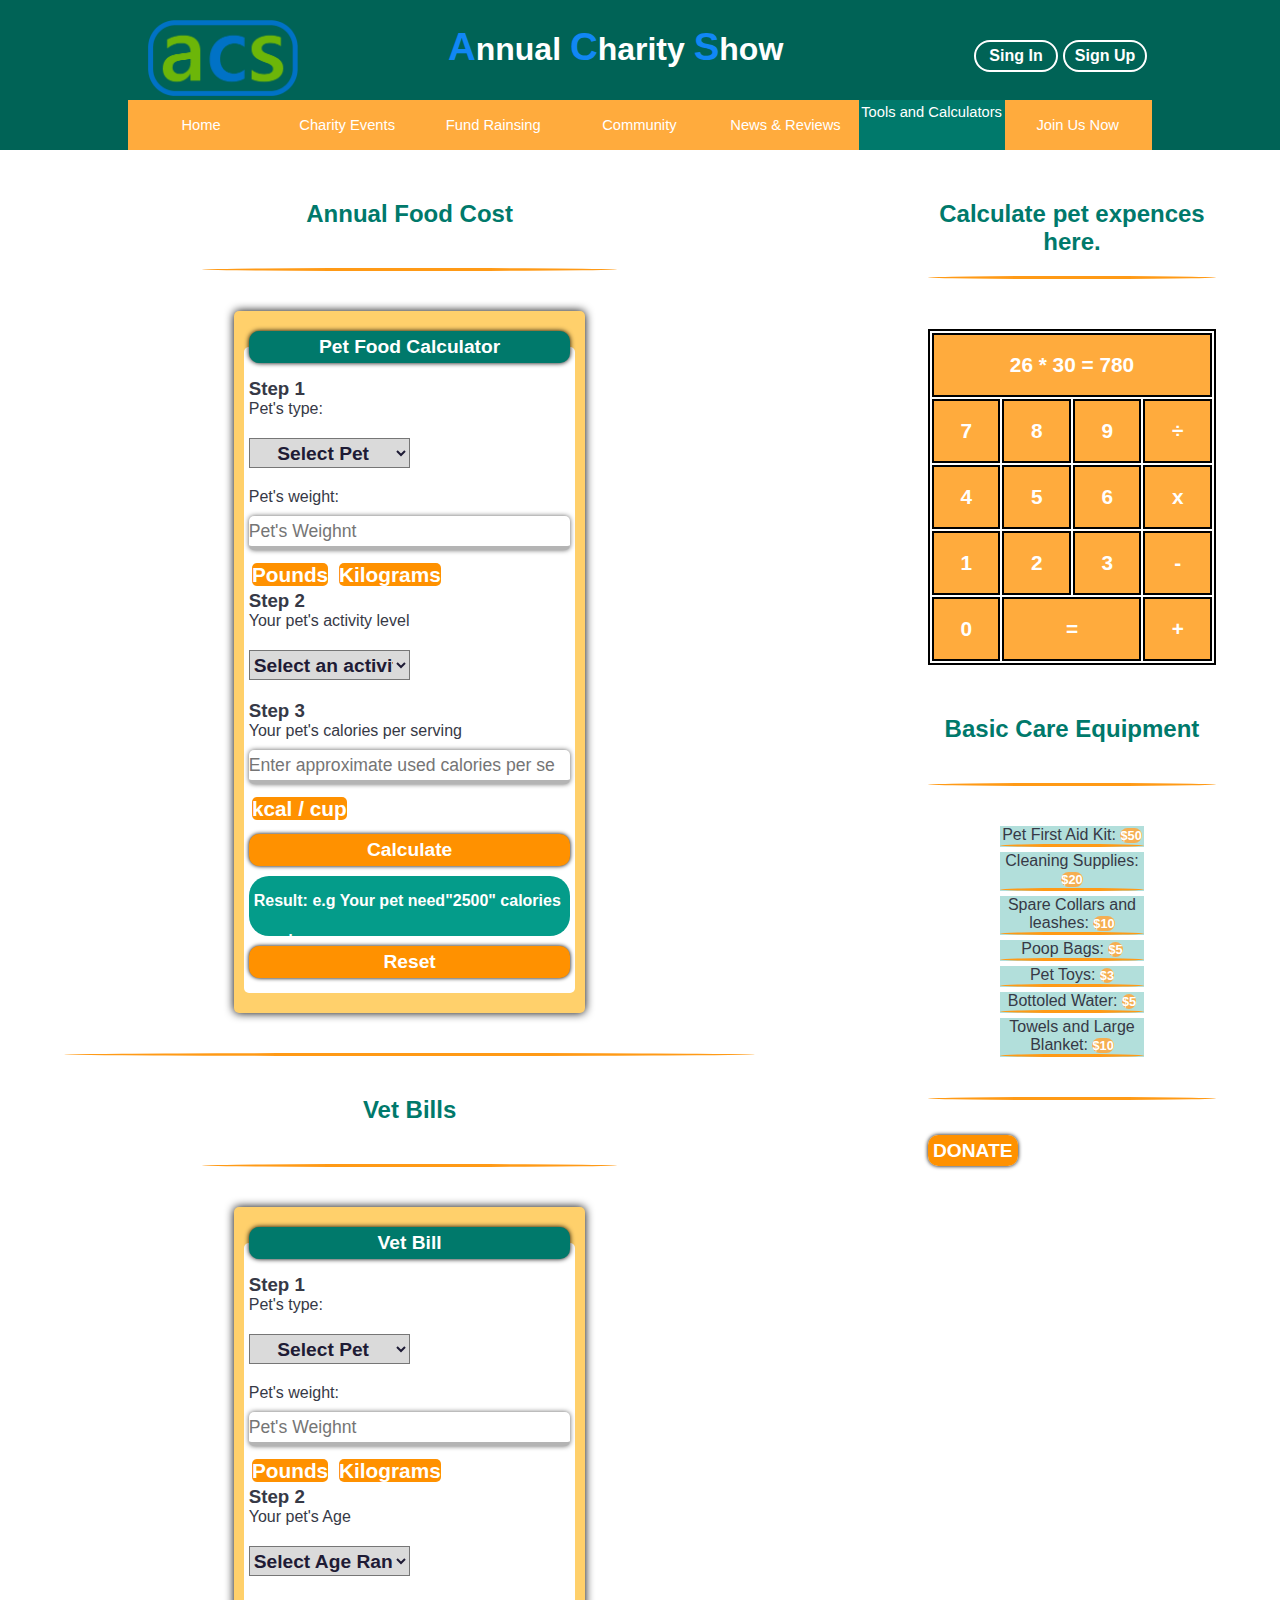
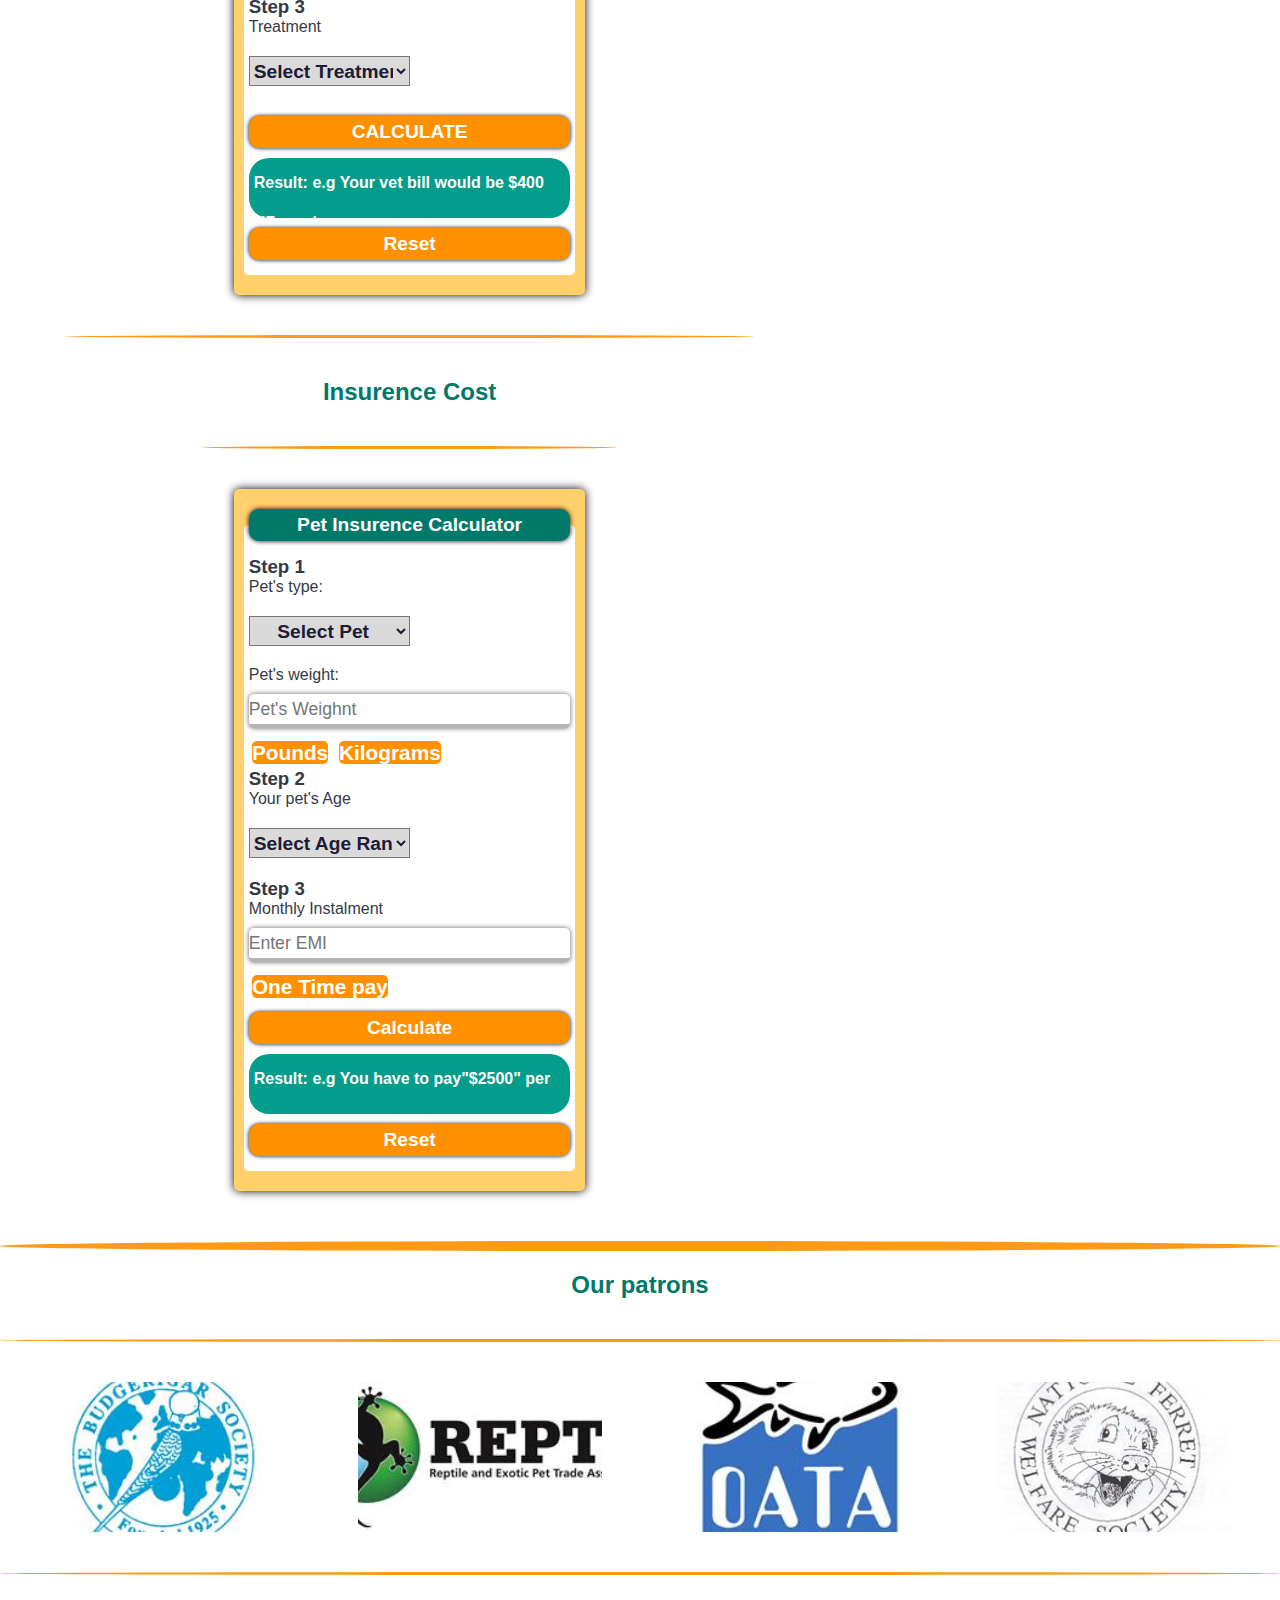
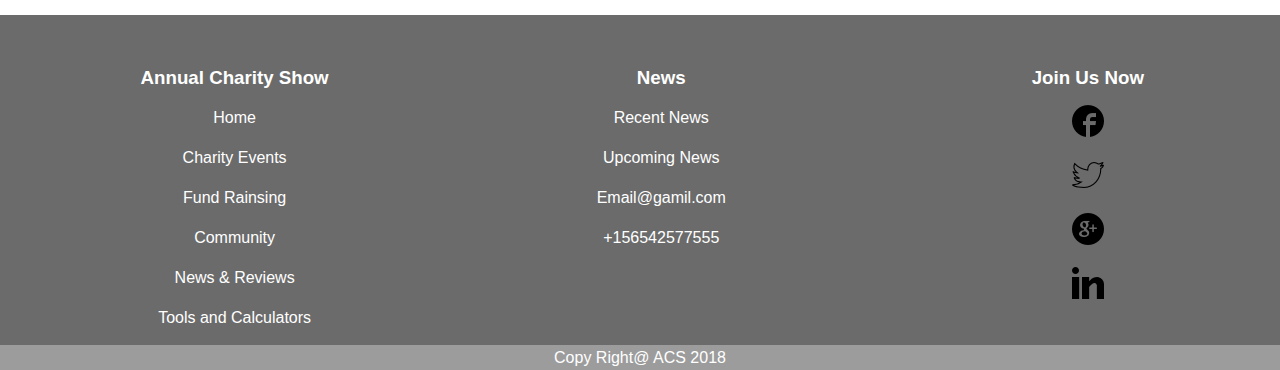
<file: tls_calc.html>
<!DOCTYPE html>
<html lang="en">

<head>
    <meta charset="utf-8">
    <title>Tools And Calculator</title>
    <link rel="stylesheet" type="text/css" href="css/style.css">
</head>

<body>
    <!-- Header Section -->
    <header class="main_head">
        <div class="uper_header">
            <div id="logo">
                <img src="img/acs_logo.png" alt="ACS Logo">
            </div>
            <div class="company_name">
                <a href="#">
                    <span>A</span>nnual
                    <span>C</span>harity
                    <span>S</span>how</a>
            </div>
            <div class="signin">
                <ul>
                    <li class="sgn_up">
                        <a href="joinus.html">Sign Up</a>
                    </li>
                    <li>
                        <a href="signIn.html">Sing In</a>
                    </li>
                </ul>
            </div>
        </div>

        <!-- Navigation Menu here -->
        <div class="nav_menu">
            <nav>
                <ul class="main_nav">
                    <li>
                        <a href="index.html">Home</a>
                    </li>
                    <li>
                        <a href="chr_ents.html">Charity Events</a>
                        <ul class="sub_nav">
                            <li>
                                <a href="#">SHELTER 1</a>
                            </li>
                            <li>
                                <a href="#">SHELTER 2</a>
                            </li>
                            <li>
                                <a href="#">SHELTER 3</a>
                            </li>
                            <li>
                                <a href="#">SHELTER 4</a>
                            </li>
                            <li>
                                <a href="#">SHELTER 5</a>
                            </li>
                            <li>
                                <a href="#">SHELTER 6</a>
                            </li>
                        </ul>
                    </li>
                    <li>
                        <a href="fund_raising.html">Fund Rainsing</a>
                    </li>
                    <li>
                        <a href="community.html">Community</a>
                    </li>
                    <li class="nr_lnh">
                        <a href="news_review.html">News & Reviews</a>
                    </li>
                    <li class="tc_lnh selected">
                        <a href="tls_calc.html">Tools and Calculators</a>
                    </li>
                    <li>
                        <a href="joinus.html">Join Us Now</a>
                    </li>
                </ul>
            </nav>
        </div>
    </header>




    <div class="container">
        <div class="flex">
            <div class="article_left">


                <!-- ============================================ -->
                <section class="form_center">
                    <h2 class="header_centr">Annual Food Cost</h2>
                    <hr class="devider_hr">

                    <form id="form_food" action="get">
                        <fieldset>
                            <legend>Pet Food Calculator</legend>
                            <h3>Step 1</h3>
                            <p>Pet's type:</p>
                            <select class="select" name="pet_typ_food" id="pet_typ_food">
                                <option value="0">Select Pet</option>
                                <option value="act-1">Dog</option>
                                <option value="act-2">Cat</option>
                                <option value="act-3">Rabbit</option>
                                <option value="act-4">Guinea Pig</option>
                                <option value="act-5">Rat</option>
                            </select>
                            <div class="inputs">
                                <p>Pet's weight:</p>
                                <input class="txt_bx" type="number" name="ptfod_weight" id="ptfod_weight" placeholder="Pet's Weighnt">
                                <input class="radio_hide" type="radio" name="weight" id="ptf_pounds">
                                <label class="radio_lbl" for="pounds">Pounds</label>
                                <input class="radio_hide" type="radio" name="weight" id="ptf_Kilograms">
                                <label class="radio_lbl" for="ptf_Kilograms">Kilograms</label>
                            </div>
                            <h3>Step 2</h3>
                            <p>Your pet's activity level</p>
                            <div class="inputs">
                                <select class="select" name="activ_for_food" id="activ_for_food">
                                    <option value="0">Select an activity level</option>
                                    <option value="act-1">Typical</option>
                                    <option value="act-2">Active</option>
                                    <option value="act-3">Overweight</option>
                                    <option value="act-4">Highly Active</option>
                                    <option value="act-5">Senior, Neutered, inactive</option>
                                </select>
                            </div>
                            <h3>Step 3</h3>
                            <p>Your pet's calories per serving</p>
                            <div class="inputs">
                                <input class="txt_bx" type="number" name="calorie" id="food_calorie" placeholder="Enter approximate used calories per service">
                                <input class="radio_hide" type="radio" name="unit" id="food_unit">
                                <label class="radio_lbl" for="food_unit">kcal / cup</label>
                                <input class="btn_style" type="submit" value="Calculate">
                                <br>
                                <label class="label">Result: e.g Your pet need"2500" calories per day.</label>
                                <input class="btn_style" type="reset" value="Reset">
                            </div>
                        </fieldset>
                    </form>
                </section>

                <hr class="devider_hr">



                <!-- ================================================ -->



                <section class="form_center">
                    <h2 class="header_centr">Vet Bills</h2>
                    <hr class="devider_hr">
                    <form id="form_vat" action="get">
                        <fieldset>
                            <legend>Vet Bill</legend>
                            <h3>Step 1</h3>
                            <p>Pet's type:</p>
                            <select class="select" name="pet_typ_vat" id="pet_typ_vat">
                                    <option value="0">Select Pet</option>
                                    <option value="act-1">Dog</option>
                                    <option value="act-2">Cat</option>
                                    <option value="act-3">Rabbit</option>
                                    <option value="act-4">Guinea Pig</option>
                                    <option value="act-5">Rat</option>
                                </select>
                            <div class="inputs">
                                <p>Pet's weight:</p>
                                <input class="txt_bx" type="number" name="weight" id="vt_weight" placeholder="Pet's Weighnt">
                                <input class="radio_hide" type="radio" name="weight" id="vt_pounds">
                                <label class="radio_lbl" for="vt_pounds">Pounds</label>
                                <input class="radio_hide" type="radio" name="weight" id="vt_Kilograms">
                                <label class="radio_lbl" for="vt_Kilograms">Kilograms</label>
                            </div>
                            <h3>Step 2</h3>
                            <p>Your pet's Age</p>
                            <div class="inputs">
                                <select class="select" name="vat_age" id="vat_age">
                                        <option value="0">Select Age Range</option>
                                        <option value="act-1">0-1</option>
                                        <option value="act-2">1-7</option>
                                        <option value="act-3">7-10</option>
                                    </select>
                            </div>
                            <h3>Step 3</h3>
                            <p>Treatment</p>
                            <div class="inputs">
                                <select class="select" name="Treatment" id="Treatment">
                                        <option value="0">Select Treatment</option>
                                        <option value="t_mnt-1">Vaccination</option>
                                        <option value="t_mnt-2">Medicine</option>
                                        <option value="t_mnt-3">physical exam</option>
                                        <option value="t_mnt-4">Blood Test</option>
                                        <option value="t_mnt-5">Urine Tests</option>
                                    </select>
                                <input class="btn_style" type="submit" value="CALCULATE">
                                <br>
                                <label class="label">Result: e.g Your vet bill would be $400 NZ yearly..</label>
                                <input class="btn_style" type="reset" value="Reset">

                            </div>
                        </fieldset>
                    </form>
                </section>

                <hr class="devider_hr">

                <section class="form_center">
                    <h2 class="header_centr">Insurence Cost</h2>
                    <hr class="devider_hr">




                    <!-- ================================================ -->



                    <form id="form_ins" action="get">
                        <fieldset>
                            <legend>Pet Insurence Calculator</legend>
                            <h3>Step 1</h3>
                            <p>Pet's type:</p>
                            <select class="select" name="pet_typ_ins" id="pet_typ_ins">
                                <option value="0">Select Pet</option>
                                <option value="act-1">Dog</option>
                                <option value="act-2">Cat</option>
                                <option value="act-3">Rabbit</option>
                                <option value="act-4">Guinea Pig</option>
                                <option value="act-5">Rat</option>
                            </select>
                            <div class="inputs">
                                <p>Pet's weight:</p>
                                <input class="txt_bx" type="number" name="weight" id="ins_weight" placeholder="Pet's Weighnt">
                                <input class="radio_hide" type="radio" name="weight" id="pounds">
                                <label class="radio_lbl" for="pounds">Pounds</label>
                                <input class="radio_hide" type="radio" name="weight" id="ins_Kilograms">
                                <label class="radio_lbl" for="ins_Kilograms">Kilograms</label>
                            </div>
                            <h3>Step 2</h3>
                            <p>Your pet's Age</p>
                            <div class="inputs">
                                <select class="select" name="pet_age_ins" id="pet_age_ins">
                                    <option value="0">Select Age Range</option>
                                    <option value="act-1">0-2</option>
                                    <option value="act-2">2-4</option>
                                    <option value="act-3">4-6</option>
                                    <option value="act-4">6-8</option>
                                    <option value="act-5">8+</option>
                                </select>
                            </div>
                            <h3>Step 3</h3>
                            <p>Monthly Instalment</p>
                            <div class="inputs">
                                <input class="txt_bx" type="number" name="calorie" id="ins_calorie" placeholder="Enter EMI">
                                <input class="radio_hide" type="radio" name="unit" id="ins_unit">
                                <label class="radio_lbl" for="ins_unit">One Time pay</label>
                                <input class="btn_style" type="submit" value="Calculate">
                                <br>
                                <label class="label">Result: e.g You have to pay"$2500" per year.</label>
                                <input class="btn_style" type="reset" value="Reset">
                            </div>
                        </fieldset>
                    </form>
                </section>

            </div>

            <aside class="aside_right">
                <div>
                    <p class="header_centr">Calculate pet expences here.</p>
                    <hr>
                    <table>
                        <tr>
                            <td class="result_calc" colspan="4"> 26 * 30 = 780</td>
                        </tr>
                        <tr>
                            <td>7</td>
                            <td>8</td>
                            <td>9</td>
                            <td>÷</td>
                        </tr>
                        <tr>
                            <td>4</td>
                            <td>5</td>
                            <td>6</td>
                            <td>x</td>
                        </tr>
                        <tr>
                            <td>1</td>
                            <td>2</td>
                            <td>3</td>
                            <td>-</td>
                        </tr>
                        <tr>
                            <td>0</td>
                            <td colspan="2">=</td>
                            <td>+</td>
                        </tr>
                    </table>
                </div>


                <section>
                    <h2 class="header_centr">Basic Care Equipment</h2>
                    <hr class="devider_hr">
                    <ul class="aside_list">
                        <li>Pet First Aid Kit:
                            <span class="imp_txt">$50</span>
                            <hr>
                        </li>
                        <li>Cleaning Supplies:
                            <span class="imp_txt">$20</span>
                            <hr>
                        </li>
                        <li>Spare Collars and leashes:
                            <span class="imp_txt">$10</span>
                            <hr>
                        </li>
                        <li>Poop Bags:
                            <span class="imp_txt">$5</span>
                            <hr>
                        </li>
                        <li>Pet Toys:
                            <span class="imp_txt">$3</span>
                            <hr>
                        </li>
                        <li>Bottoled Water:
                            <span class="imp_txt">$5</span>
                            <hr>
                        </li>
                        <li>Towels and Large Blanket:
                            <span class="imp_txt">$10</span>
                            <hr>
                        </li>
                    </ul>
                </section>
                <hr class="devider_hr">
                <a class="btn_style" href="fund_raising.html">DONATE</a>

            </aside>
        </div>
    </div>


    <hr class="bold_hr">




    <!-- Partners Section -->
    <section>
        <h2 class="header_centr">Our patrons </h2>
        <hr class="devider_hr">
        <div class="flex prt_logo">
            <div class="partner_1"></div>
            <div class="partner_2"></div>
            <div class="partner_3"></div>
            <div class="partner_4"></div>
        </div>
    </section>
    <hr class="devider_hr">

    <footer>
        <div class="center flex">
            <div class="f_lst">
                <h3>Annual Charity Show</h3>
                <ul>
                    <li>
                        <a href="index.html">Home</a>
                    </li>
                    <li>
                        <a href="chr_ents.html">Charity Events</a>
                    </li>
                    <li>
                        <a href="fund_raising.html">Fund Rainsing</a>
                    </li>
                    <li>
                        <a href="community.html">Community</a>
                    </li>
                    <li>
                        <a href="news_review.html">News & Reviews</a>
                    </li>
                    <li>
                        <a href="tls_calc.html">Tools and Calculators</a>
                    </li>
                </ul>
            </div>
            <div class="f_lst">
                <h3>News</h3>
                <ul>
                    <li>
                        <a href="#">Recent News</a>
                    </li>
                    <li>
                        <a href="#">Upcoming News</a>
                    </li>
                    <li>
                        <a href="http://www.gamil.com">Email@gamil.com</a>
                    </li>
                    <li>+156542577555</li>
                </ul>
            </div>
            <div class="f_lst">
                <h3>Join Us Now</h3>
                <ul>
                    <li>
                        <a href="#">
                            <img src="img/fb.png" alt="Facebook">
                        </a>
                    </li>
                    <li>
                        <a href="#">
                            <img src="img/twee.png" alt="Twitter">
                        </a>
                    </li>
                    <li>
                        <a href="#">
                            <img src="img/google-plus.png" alt="Google+">
                        </a>
                    </li>
                    <li>
                        <a href="#">
                            <img src="img/linkedin.png" alt="Linked In">
                        </a>
                    </li>
                </ul>
            </div>
        </div>
        <p class="copy_right">Copy Right@ ACS 2018</p>
    </footer>


</body>

</html>
</file>
<file: css/style.css>
* {
    padding: 0px;
    margin: 0px;
}

a {
    text-decoration: none;
    color: inherit;
}

body {
    font-family: Verdana, Geneva, Tahoma, sans-serif;
    color: #363946;
}


/* Default list style */

ul {
    list-style: none;
}

ul li {
    text-align: center;
}

ul li a {
    display: block;
}

.selected {
    background-color: #00796b;
}


/* logo section */

#logo {
    width: 20%;
}

#logo img {
    margin: 20px 20px 0;
    width: 150px;
}


/* Company name here */

.company_name {
    padding-top: 25px;
    font-size: 2em;
    font-weight: bolder;
    width: 60%;
    text-align: center;
}

.company_name span {
    color: #1187f5;
    font-size: 1.2em;
}


/* Sign in buttons */

.signin {
    width: 25%;
    margin-top: 40px;
}

.signin li {
    float: right;
    margin-right: 5px;
    padding: 5px;
    width: 70px;
    color: #ffffff;
    font-weight: bolder;
    border: 2px solid #ffffff;
    border-radius: 20px;
}

.signin li:hover {
    background-color: #ffab3d;
    transition: .4s;
}


/* upper header section control */

.uper_header {
    display: flex;
    width: 80%;
    margin: 0 auto;
}

@media screen and (max-width: 1375px) {
    .tc_lnh {
        line-height: 25px;
    }
}

@media screen and (max-width: 1077px) {
    .nr_lnh {
        line-height: 25px;
    }
}

@media screen and (min-width: 852px) {
    nav,
    .lst_style {
        width: 80%;
        margin: 0 auto;
        height: 50px;
        background-color: #ffab3d;
    }
    nav,
    .lst_style {
        width: 80%;
        margin: 0 auto;
        height: 50px;
        background-color: #ffab3d;
    }
    nav ul li,
    .lst_style li {
        float: left;
        width: 14.27%;
        height: 50px;
        line-height: 50px;
        font-size: 92%;
        background-color: #ffab3d;
    }
    nav ul li ul li {
        width: 100%;
        display: none;
    }
    nav ul li:hover {
        box-shadow: 0px 0px 20px white;
        transition: .4s;
        background-color: #006356;
    }
    nav ul li:hover ul li {
        display: block;
    }
}


/* Heading section */

header {
    position: relative;
    color: white;
    background-color: #006356;
    height: 150px;
    z-index: 50;
}

.rs_menu {
    width: 100px;
    height: 75px;
}

@media screen and (max-width: 954px) {
    .main_head {
        font-size: 14px;
    }
    .company_name a {
        font-size: 25px;
        margin-left: 50px;
    }
}

@media screen and (max-width: 852px) {
    .main_head {
        font-size: 14px;
    }
    .company_name a {
        font-size: 25px;
        margin-left: 50px;
    }
}


/* Image Box */

.big_img_box {
    position: relative;
    background: url(../img/pet-valu-paws-fundraising.jpg) center 0% no-repeat;
    background-size: cover;
    font-weight: 900;
    height: 600px;
}

.image_heading {
    position: absolute;
    top: 65%;
    font-size: 3em;
    text-align: center;
    z-index: 20;
    color: #00796b;
    text-shadow: 0 0 5px #f3971f;
    background-color: rgba(199, 199, 199, 0.226);
}

.dots {
    position: absolute;
    left: 45%;
    top: 80%;
    color: #1da556;
    font-size: 5em;
}

.image_heading::before,
.image_heading::after {
    content: ' " ';
    color: #ff9a16;
    text-shadow: 0 0 10px #006356;
}

.top_sunb_sec {
    padding: 30px;
    width: 25%;
}

.top_sunb_sec h3 {
    text-align: center;
    color: #9b5656;
}

.top_sunb_sec img {
    width: 100%;
    height: 45vh;
    border-radius: 50%;
}

.top_sunb_sec p {
    margin: 30px 0 15px;
}


/* link button style */

.top_sunb_sec button .link {
    cursor: pointer;
    font-size: 1.2em;
    font-weight: 800;
    padding: 5px;
    border: 2px solid #ffffff;
    border-radius: 5px;
    background-color: #4dd0e1;
    text-align: center;
    margin: 30px 0;
    width: 180px;
}


/* =========Media Quary only for Flex============ */

@media screen and (min-width: 852px) {
    .flex {
        display: flex;
        margin: 0 auto;
    }
}

.margin {
    margin: 10px 0;
}

.prt_logo div {
    width: 80%;
    height: 150px;
    margin: 0 3%;
}

.prt_logo .partner_1 {
    background: url(../img/Budgerigar-Society-Logo.jpg) center center no-repeat;
    background-size: cover;
}

.prt_logo .partner_2 {
    background: url(../img/REPTA.jpg) center center no-repeat;
    background-size: cover;
}

.prt_logo .partner_3 {
    background: url(../img/OATA-logo.jpg) center center no-repeat;
    background-size: cover;
}

.prt_logo .partner_4 {
    background: url(../img/Ferret-logo.jpg) center center no-repeat;
    background-size: cover;
}

footer {
    background-color: #6b6b6b;
    color: #ffffff;
    text-align: center;
    line-height: 25px;
    padding-top: 50px;
}

footer a {
    margin: 15px 0;
}

footer a:hover,
footer img:hover {
    text-decoration: underline;
}

@media screen and (min-width: 852px) {
    .f_lst {
        width: 30%;
        margin-left: 3.33%;
    }
}

.copy_right {
    background-color: #9c9c9c;
}


/* ****************************************************** */

.container {
    width: 90%;
    margin: 30px auto;
}


/* ==============article and aside sections========================= */

.article {
    width: 78%;
}

.article_left {
    width: 60%;
}

.aside_right {
    width: 25%;
    margin-left: 15%;
}

.aside_left {
    width: 30%;
    margin: 0 2%;
}

.form_section {
    width: 100%;
    margin: 0 auto;
    margin: 0 5%;
}

.collection_section {
    margin: 0 auto;
    width: 100%;
}


/* ===========Main sections ==================== */

.box {
    margin: 10px .5%;
    background-color: #f0f0f0;
    border-radius: 10px;
}

.joinus {
    padding: 30px 10px;
}

.box img {
    width: 48%;
}

section article {
    margin: 10px .5%;
}

.comment_box {
    padding: 5px;
    background-color: #f1f1f1;
    border-radius: 5px;
}

.btn_eq {
    width: 23%;
    margin: 0 .9%;
}

.half_width {
    width: 50%;
}


/* ====== Horzental Rule ============== */

hr {
    height: 3px;
    border: none;
    border-radius: 100%;
    background-color: #ff9a16;
}

.bold_hr {
    width: 100%;
    height: 10px;
    margin-bottom: 20px;
}

.devider_hr {
    margin: 40px 0;
}

.rd_btn {
    display: block;
}

.innar_main_div {
    border: 2px solid #dfdfdf;
    width: 100%;
}

.Join_form {
    width: 40%;
    margin: 20px auto;
}


/* =============== Smaller divs Text & Images ================ */

.Inner_img {
    width: 80%;
    height: 230px;
    margin: 0 10px;
    box-shadow: 1px 1px 5px black;
}

.round_img {
    border-radius: 50%;
    border: 5px solid #ff9a16;
    box-shadow: 1px 1px 5px black;
}

.resized_img {
    width: 90%;
}

.rating {
    height: 30px;
    border: 1px solid black;
}


/* ===================== text =================== */

.Inner_p {
    padding: 10px 10px;
    margin: 20px 0;
}

.inner_p_txt {
    margin: 10px 0;
    padding: 10px 10px;
    font-size: 1.2em;
    box-shadow: 0px 1px 5px black;
}

.imp_txt {
    color: white;
    text-align: center;
    font-size: .8em;
    font-weight: 900;
    background-color: #f5ae51;
    border-radius: 10px;
}

.rating_points {
    float: right;
    font-size: 1.5em;
    font-weight: 900;
    color: white;
    height: 30px;
    padding: 4px;
    background-color: #f3971f;
}

.background_color {
    color: white;
    background-color: #6aa79f;
    border-radius: 10px;
    box-shadow: 0 1px 5px black;
}


/* ========== Videos ============ */

.yt_frame {
    width: 95%;
    height: 350px;
}

.vid_frame {
    width: 250px;
    height: 255px;
}

.obj {
    height: 600px;
    width: 100%;
}


/*=================== View link style======================= */

.view_link {
    width: 40%;
    background-color: #00796b;
    margin: 20px auto;
    text-align: center;
    padding: 2px;
    border: 4px solid #757575;
    border-radius: 10px;
    color: #ffd06b;
    font-weight: 900;
    box-shadow: 0px 0px 8px black;
}

.view_link:hover {
    border: 4px solid #b2dfdb;
    color: #fff;
    background-color: #04a090;
    transition: .6s;
}

.comment {
    background-color: #ff9100;
    line-height: 20px;
    border-radius: 20px;
    padding: 2px;
    color: white;
}

.rg_link {
    color: #006356;
}


/* Heading One=================   H1   ============*/

.header_left {
    color: #00796b;
    margin: 15px 0;
    padding: 0 10px;
    font-weight: 900;
    font-size: 1.5em;
}

.header_centr {
    color: #00796b;
    margin: 20px 0;
    text-align: center;
    font-weight: 900;
    font-size: 1.5em;
}

.header_2 {
    padding: 0 10px;
    margin: 10px 0;
}


/* ===========Form Style======================= */

#form,
#form_food,
#form_ins,
#form_vat {
    width: 80%;
    margin: 20px auto;
    padding: 10px;
    border-radius: 5px;
    background-color: #ffd06b;
    box-shadow: 0px 0px 10px black;
}

.form_center {
    width: 60%;
    margin: 0 auto;
}

fieldset {
    border: none;
    background-color: #fff;
    border-radius: 5px;
    padding: 5px;
    margin: 10px 0;
}

legend {
    width: 100%;
    text-align: center;
    padding: 5px 0;
    margin: 10px 0;
    background-color: #00796b;
    color: #fff;
    font-size: 1.2em;
    font-weight: bold;
    border-radius: 10px;
    box-shadow: 0px 0px 5px black;
}

.lbl {
    width: 100%;
    padding: 5px;
    border-radius: 5px;
    font-size: 1.2em;
    text-shadow: 0px 0px 3px #808080;
}

.label {
    display: block;
    height: 50px;
    color: white;
    font-weight: 900;
    background-color: #049c8a;
    border-radius: 20px;
    padding: 5px;
    line-height: 40px;
}

.first_name_txt {
    width: 48%;
    margin-right: 4%;
}

.last_name_txt {
    width: 48%;
}

.txt_bx {
    border: none;
    width: 100%;
    border-bottom: 4px solid #b4b4b4;
    box-shadow: 0 0 5px #616161;
    margin: 10px 0;
    height: 30px;
    font-size: 1.1em;
    border-radius: 5px;
}

.cmt_bx {
    width: 50%;
    height: 100px;
}

.txt_bx:hover,
.txt_bx:focus {
    box-shadow: 0 0 10px black;
    border-bottom: 4px solid #46bdb1;
    transition: .6s;
}

.btn_style {
    border: none;
    border-radius: 10px;
    margin: 10px 0;
    width: 100%;
    padding: 5px;
    font-size: 1.2em;
    font-weight: 900;
    box-shadow: 0 0 4px black;
    background-color: #ff9100;
    color: #fff;
    cursor: pointer;
}

.btn_style:hover {
    background-color: #ffab3d;
    box-shadow: 0 0 8px black;
    transition: .4s;
}

.btn_style:active {
    background-color: #9abe17;
    color: #757575;
}


/* ============tabel=========== */

table {
    border: 2px solid black;
    margin: 50px 0;
}

table td {
    border: 2px solid black;
    color: white;
    font-weight: 900;
    font-size: 1.3em;
    height: 60px;
    width: 70px;
    text-align: center;
    background-color: #ffab3d;
}

table td:hover {
    background-color: #46bdb1;
}

.result_calc:hover {
    background-color: #ffab3d;
}


/* ============= listyle ==================== */

.aside_list {
    width: 50%;
    margin: 0 auto;
}

.aside_list li {
    margin: 5px 0;
    background-color: #b2dfdb;
}

.scl_lst li img {
    height: 50px;
    margin-bottom: 7px;
}


/* =================== */

.select {
    width: 50%;
    height: 30px;
    text-align: center;
    margin: 20px auto;
    font-size: 1.2em;
    font-weight: 900;
    color: #1e1b35;
    background-color: #dadada;
}

.radio_hide {
    display: none;
}

.radio_lbl {
    width: 23%;
    margin: 0 1%;
    height: 30px;
    line-height: 30px;
    border-radius: 5px;
    font-size: 1.3em;
    font-weight: bold;
    color: white;
    background-color: #ff9100;
    text-align: center;
}

.radio_lbl:hover {
    background-color: #9abe17;
}

.radio_hide:checked+.radio_lbl {
    background-color: #00796b;
}

@media screen and (max-width: 851px) {
    .article_sec {
        width: fit-content;
        margin: 20px 10%;
        padding-left: 30px;
    }
    .partner {
        width: 100%;
        margin: 0 auto;
    }
    .aside_left {
        width: 50%;
        margin: 0 auto;
    }
    .view_link {
        width: 100px;
    }
    .company_name a {
        display: none;
    }
    .big_img_box {
        display: none;
    }
    .ch_img {
        display: none;
    }
    nav {
        margin: 52px 0%;
    }
    .main_nav li {
        background-color: #ff9100;
        margin-bottom: 2px;
        font-size: 20px;
    }
    .sub_nav li {
        background: #088f66;
        margin: 2px 0;
        color: white;
    }
    .main_nav li:hover,
    .sub_nav li:hover {
        background-color: #fff;
        color: steelblue;
    }
    .prt_logo {
        margin-left: 40%;
    }
    .container {
        top: 100px;
        margin: 400px auto;
        width: 90%;
    }
    .aside_list li,
    .Inner_p {
        width: 200px;
    }
    .header_centr,
    .header_left {
        font-size: 14px;
    }
    .btn_style {
        font-size: 15px;
    }
    .header_left {
        font-size: 16px;
    }
    .vid_frame {
        display: none;
    }
    .map {
        /* width: 80%; */
        display: none;
    }
}

@media screen and (max-width:852px) {
    .aside_list li {
        margin-left: -80%;
    }
}
</file>
